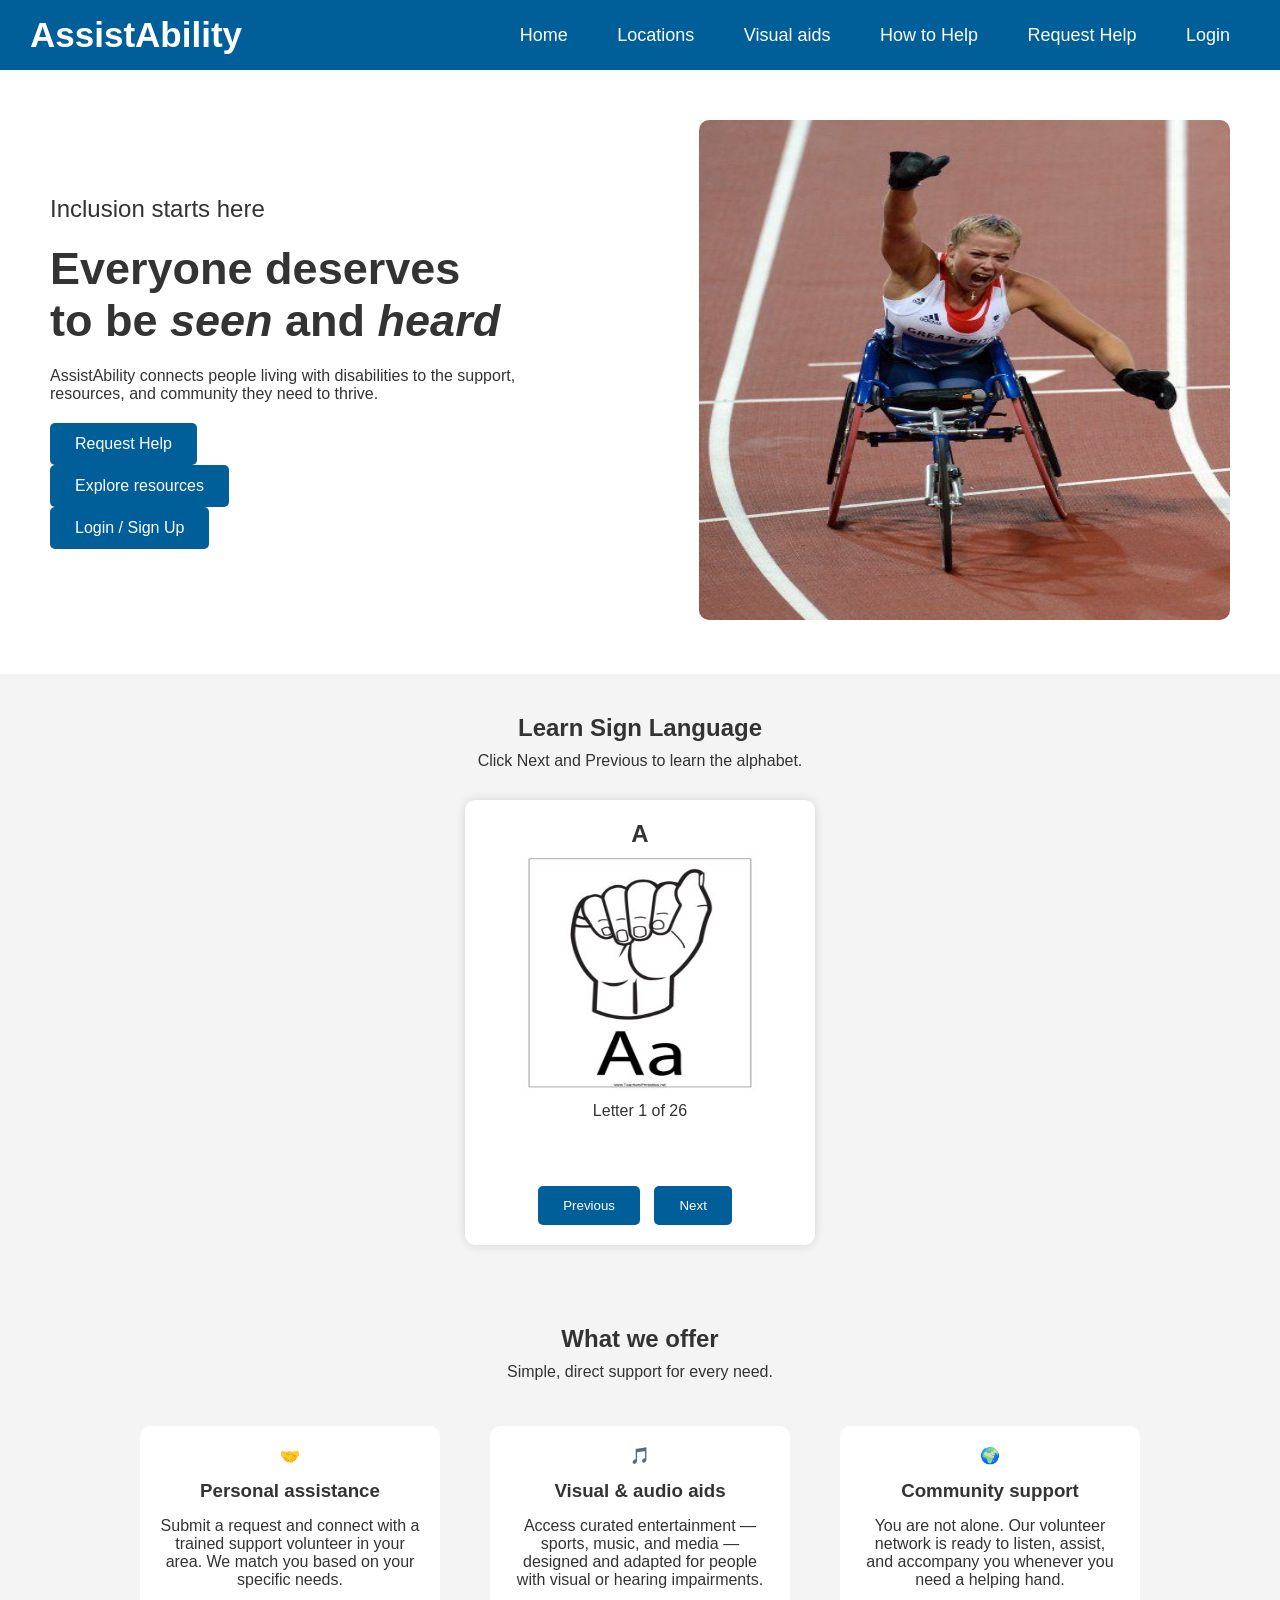
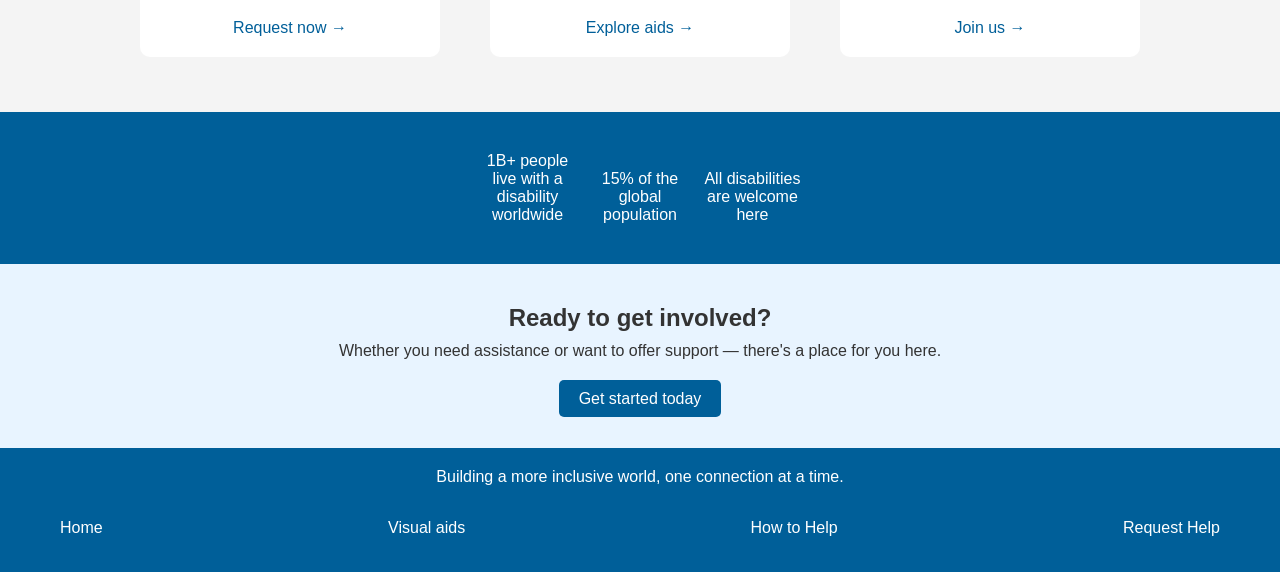
<file: index.html>
<!DOCTYPE html>
<html lang="en">
    <head>
        <meta charset="UTF-8">
    <meta name="viewport" content="width=device-width, initial-scale=1.0">
        <title>AssistAblity— Building an inclusive world</title>
        <link rel="stylesheet" href="css/style.css">
        <script src="javascript/myjavascript.js"></script>
    </head>
<body>
   <nav>

    <div class="logo">
        <a href="index.html"><span>AssistAbility</span></a>
    </div>

    <div class="menu">
        <a href="index.html">Home</a>
        <a href="pages/location.html">Locations</a>
        <a href="pages/visual-aids.html">Visual aids</a>
        <a href="pages/support-guide.html">How to Help</a>
        <a href="pages/request.html">Request Help</a>
        <a href="pages/login.html">Login</a>
    </div>

</nav>
    <header>
        <div>
            <div style="font-family:Impact, Haettenschweiler, 'Arial Narrow Bold', sans-serif;font-size:x-large;">Inclusion starts here</div>
            <h1>Everyone deserves<br>to be <em>seen</em> and <em>heard</em></h1>
            <p>
                AssistAbility connects people living with disabilities to the support, 
                resources, and community they need to thrive.
            </p>
            <div>
                <a class="button-link" href="pages/request.html">Request Help</a>
                <a class="button-link" href="pages/visual-aids.html">Explore resources</a>
                <a class="button-link" href="pages/login.html">Login / Sign Up</a>
            </div>
        </div>
        <div>
            <img src="assets/images/Photo Gallery_ The Power of Disability.jfif" alt="Person with disability participating in sport" height="500px" width="500px">
        </div>
    </header>
    <section>

    <h2>Learn Sign Language</h2>

    <p>Click Next and Previous to learn the alphabet.</p>

    <div class="alphabetLesson">

        <h1 id="letter">A</h1>

        <img id="signImage"
        src="assets/images/a.jpg"
        width="250"
        height="250">
        <p id="progress">Letter 1 of 26</p>
        <p id="message"></p>

        <br><br>

        <button onclick="previousLetter()">Previous</button>

        <button onclick="nextLetter()">Next</button>

    </div>

    </section>
    <section>
        <div>
            <h2>What we offer</h2>
            <p>Simple, direct support for every need.</p>

            <div class="cards">

                <article>
                    <div>🤝</div>
                    <h3>Personal assistance</h3>
                    <p>Submit a request and connect with a trained support volunteer in your area. We match you based on your specific needs.</p>
                    <a href="pages/request.html">Request now →</a>
                </article>

                <article>
                    <div>🎵</div>
                    <h3>Visual &amp; audio aids</h3>
                    <p>Access curated entertainment — sports, music, and media — designed and adapted for people with visual or hearing impairments.</p>
                    <a href="pages/visual-aids.html">Explore aids →</a>
                </article>

                <article>
                    <div>🌍</div>
                    <h3>Community support</h3>
                    <p>You are not alone. Our volunteer network is ready to listen, assist, and accompany you whenever you need a helping hand.</p>
                    <a href="pages/request.html">Join us →</a>
                </article>

            </div>
        </div>
    </section>

    <section class="stats">
        <div>
            <div>
                <span>1B+</span>
                <span>people live with a disability worldwide</span>
            </div>
            <div>
                <span>15%</span>
                <span>of the global population</span>
            </div>
            <div>
                <span>All</span>
                <span>disabilities are welcome here</span>
            </div>
        </div>
    </section>
    <section class="last">
        <div>
            <h2>Ready to get involved?</h2>
            <p>Whether you need assistance or want to offer support — there's a place for you here.</p>
            <a href="pages/request.html">Get started today</a>
        </div>
    </section>

    <footer>
        <div>
            <p>Building a more inclusive world, one connection at a time.</p><br/>
            <nav>
                    <a href="index.html">Home</a>
                    <a href="pages/visual-aids.html">Visual aids</a>
                    <a href="pages/support-guide.html">How to Help</a>
                    <a href="pages/request.html">Request Help</a>
                
            </nav>
        </div>
    </footer>
</body>
</html>
</file>
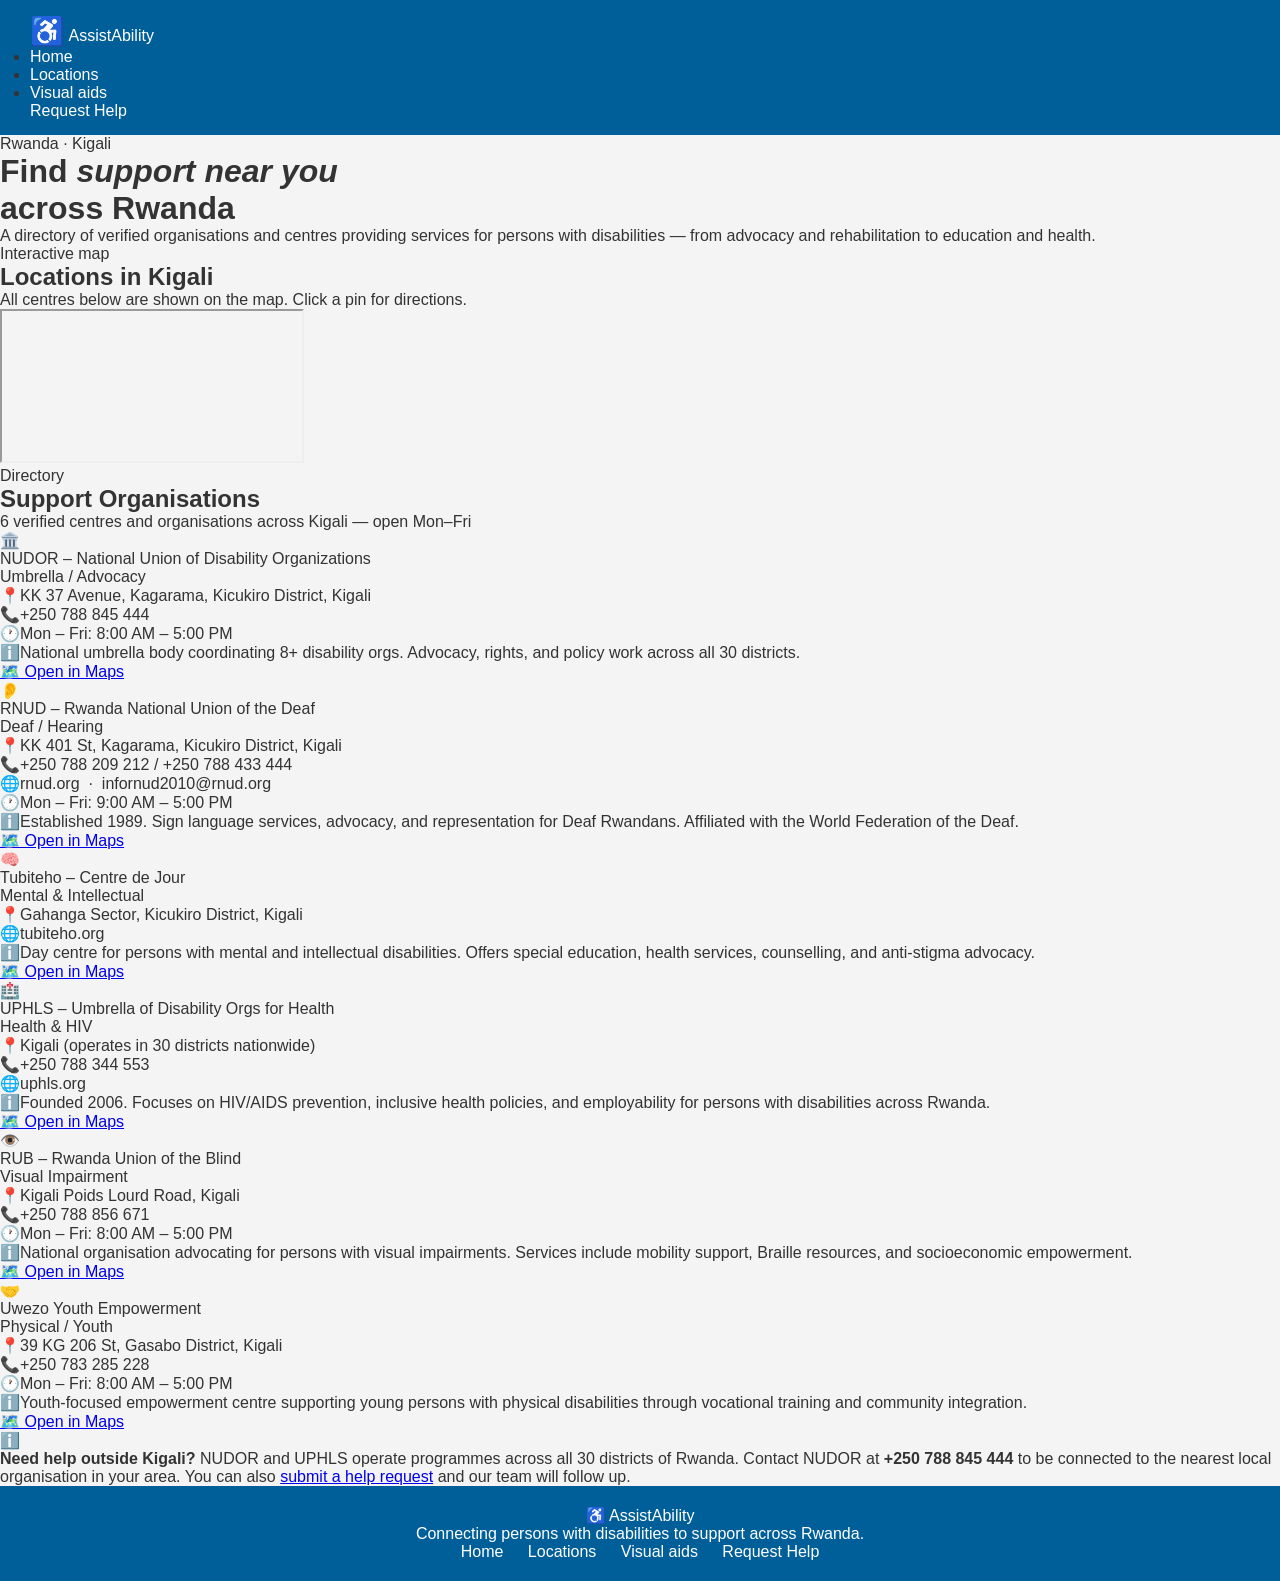
<file: location.html>
<!DOCTYPE html>
<html lang="en">
<head>
    <meta charset="UTF-8">
    <meta name="viewport" content="width=device-width, initial-scale=1.0">
    <title>Support Locations - AssistAbility</title>
    <link rel="preconnect" href="https://fonts.googleapis.com">
    <link rel="preconnect" href="https://fonts.gstatic.com" crossorigin>
    <link href="https://fonts.googleapis.com/css2?family=DM+Sans:ital,wght@0,400;0,500;0,600;1,400&family=DM+Serif+Display:ital@0;1&display=swap" rel="stylesheet">
    <link rel="stylesheet" href="/css/style.css">

</head>
<body class="locations-page">

    <!-- Navbar -->
    <nav class="navbar">
        <div class="nav-inner">
            <a href="index.html" class="nav-logo">
                <span class="logo-icon">♿</span>
                AssistAbility
            </a>
            <ul class="nav-links">
                <li><a href="index.html" class="nav-link">Home</a></li>
                <li><a href="location.html" class="nav-link active">Locations</a></li>
                <li><a href="visual aids.html" class="nav-link">Visual aids</a></li>
            </ul>
            <a href="request.html" class="nav-cta">Request Help</a>
        </div>
    </nav>

    <!-- Hero -->
    <div class="locations-hero">
        <div class="locations-hero-inner">
            <span class="hero-badge">Rwanda · Kigali</span>
            <h1 class="locations-hero-title">
                Find <em>support near you</em><br>across Rwanda
            </h1>
            <p class="locations-hero-sub">
                A directory of verified organisations and centres providing services for persons with disabilities — from advocacy and rehabilitation to education and health.
            </p>
        </div>
    </div>

    <!-- Main -->
    <main class="locations-main">

        <!-- Map -->
        <div class="loc-section-header">
            <p class="loc-section-eyebrow">Interactive map</p>
            <h2 class="loc-section-title">Locations in Kigali</h2>
            <p class="loc-section-sub">All centres below are shown on the map. Click a pin for directions.</p>
        </div>

        <div class="map-wrap">
            <!-- Centred on Kigali; includes markers for all 6 orgs via embed -->
            <iframe
                src="https://www.google.com/maps/embed?pb=!1m56!1m12!1m3!1d63762.35!2d30.0584!3d-1.9706!2m3!1f0!2f0!3f0!3m2!1i1024!2i768!4f13.1!4m41!3e0!4m5!1s0x19dca7b811057b6b%3A0xea3614dec02f97c7!2sNUDOR%2C%20KK%2037%20Ave%2C%20Kigali!3m2!1d-1.9843125!2d30.1054848!4m5!1s0x19dca9ade2ba3819%3A0x7135fc1992638ad!2sRwanda%20National%20Union%20of%20the%20Deaf%2C%20KK%20227%20St%2C%20Kigali!3m2!1d-1.985867!2d30.1322565!4m5!1s0x19dca9690a6ce96b%3A0x81f7a94d3568a4f7!2sTubiteho%20NGO%2C%20Kigali!3m2!1d-2.03273!2d30.0945!4m5!1s0x19dca9bcc2e3f5ad%3A0x960a2c3f2323c88!2sUPHLS%2C%20Kigali!3m2!1d-1.9500643!2d30.0831897!4m5!1s0x19dca5a5b3c66031%3A0x0da79e1a736ecc!2sRwanda%20Union%20of%20the%20Blind%2C%20Kigali!3m2!1d-1.9463909!2d30.0941743!4m5!1s0x19dca7a2f48692c3%3A0xa8bcf26699c74f0f!2sUwezo%20Youth%20Empowerment%2C%20KG%20206%20St%2C%20Kigali!3m2!1d-1.9523728!2d30.1256094!5e0!3m2!1sen!2srw!4v1690000000000"
                allowfullscreen=""
                loading="lazy"
                referrerpolicy="no-referrer-when-downgrade"
                title="Map of disability support centres in Kigali, Rwanda"
            ></iframe>
        </div>

        <!-- Cards -->
        <div class="loc-section-header">
            <p class="loc-section-eyebrow">Directory</p>
            <h2 class="loc-section-title">Support Organisations</h2>
            <p class="loc-section-sub">6 verified centres and organisations across Kigali — open Mon–Fri</p>
        </div>

        <div class="loc-grid">

            <!-- NUDOR -->
            <div class="loc-card">
                <div class="loc-card-top">
                    <div class="loc-icon-wrap blue">🏛️</div>
                    <div>
                        <p class="loc-name">NUDOR – National Union of Disability Organizations</p>
                        <span class="loc-type umbrella">Umbrella / Advocacy</span>
                    </div>
                </div>
                <div class="loc-divider"></div>
                <div class="loc-meta">
                    <div class="loc-meta-row"><span class="loc-meta-icon">📍</span><span>KK 37 Avenue, Kagarama, Kicukiro District, Kigali</span></div>
                    <div class="loc-meta-row"><span class="loc-meta-icon">📞</span><span>+250 788 845 444</span></div>
                    <div class="loc-meta-row"><span class="loc-meta-icon">🕐</span><span>Mon – Fri: 8:00 AM – 5:00 PM</span></div>
                    <div class="loc-meta-row"><span class="loc-meta-icon">ℹ️</span><span>National umbrella body coordinating 8+ disability orgs. Advocacy, rights, and policy work across all 30 districts.</span></div>
                </div>
                <div class="loc-card-footer">
                    <a class="loc-map-btn" href="https://maps.google.com/?q=NUDOR,KK+37+Ave,Kigali,Rwanda" target="_blank" rel="noopener">
                        🗺️ Open in Maps
                    </a>
                </div>
            </div>

            <!-- RNUD -->
            <div class="loc-card">
                <div class="loc-card-top">
                    <div class="loc-icon-wrap blue">👂</div>
                    <div>
                        <p class="loc-name">RNUD – Rwanda National Union of the Deaf</p>
                        <span class="loc-type deaf">Deaf / Hearing</span>
                    </div>
                </div>
                <div class="loc-divider"></div>
                <div class="loc-meta">
                    <div class="loc-meta-row"><span class="loc-meta-icon">📍</span><span>KK 401 St, Kagarama, Kicukiro District, Kigali</span></div>
                    <div class="loc-meta-row"><span class="loc-meta-icon">📞</span><span>+250 788 209 212 / +250 788 433 444</span></div>
                    <div class="loc-meta-row"><span class="loc-meta-icon">🌐</span><span>rnud.org &nbsp;·&nbsp; infornud2010@rnud.org</span></div>
                    <div class="loc-meta-row"><span class="loc-meta-icon">🕐</span><span>Mon – Fri: 9:00 AM – 5:00 PM</span></div>
                    <div class="loc-meta-row"><span class="loc-meta-icon">ℹ️</span><span>Established 1989. Sign language services, advocacy, and representation for Deaf Rwandans. Affiliated with the World Federation of the Deaf.</span></div>
                </div>
                <div class="loc-card-footer">
                    <a class="loc-map-btn" href="https://maps.google.com/?q=Rwanda+National+Union+of+the+Deaf,Kicukiro,Kigali" target="_blank" rel="noopener">
                        🗺️ Open in Maps
                    </a>
                </div>
            </div>

            <!-- Tubiteho -->
            <div class="loc-card">
                <div class="loc-card-top">
                    <div class="loc-icon-wrap green">🧠</div>
                    <div>
                        <p class="loc-name">Tubiteho – Centre de Jour</p>
                        <span class="loc-type mental">Mental &amp; Intellectual</span>
                    </div>
                </div>
                <div class="loc-divider"></div>
                <div class="loc-meta">
                    <div class="loc-meta-row"><span class="loc-meta-icon">📍</span><span>Gahanga Sector, Kicukiro District, Kigali</span></div>
                    <div class="loc-meta-row"><span class="loc-meta-icon">🌐</span><span>tubiteho.org</span></div>
                    <div class="loc-meta-row"><span class="loc-meta-icon">ℹ️</span><span>Day centre for persons with mental and intellectual disabilities. Offers special education, health services, counselling, and anti-stigma advocacy.</span></div>
                </div>
                <div class="loc-card-footer">
                    <a class="loc-map-btn" href="https://maps.google.com/?q=Tubiteho+NGO,Gahanga,Kicukiro,Kigali" target="_blank" rel="noopener">
                        🗺️ Open in Maps
                    </a>
                </div>
            </div>

            <!-- UPHLS -->
            <div class="loc-card">
                <div class="loc-card-top">
                    <div class="loc-icon-wrap red">🏥</div>
                    <div>
                        <p class="loc-name">UPHLS – Umbrella of Disability Orgs for Health</p>
                        <span class="loc-type health">Health &amp; HIV</span>
                    </div>
                </div>
                <div class="loc-divider"></div>
                <div class="loc-meta">
                    <div class="loc-meta-row"><span class="loc-meta-icon">📍</span><span>Kigali (operates in 30 districts nationwide)</span></div>
                    <div class="loc-meta-row"><span class="loc-meta-icon">📞</span><span>+250 788 344 553</span></div>
                    <div class="loc-meta-row"><span class="loc-meta-icon">🌐</span><span>uphls.org</span></div>
                    <div class="loc-meta-row"><span class="loc-meta-icon">ℹ️</span><span>Founded 2006. Focuses on HIV/AIDS prevention, inclusive health policies, and employability for persons with disabilities across Rwanda.</span></div>
                </div>
                <div class="loc-card-footer">
                    <a class="loc-map-btn" href="https://maps.google.com/?q=UPHLS,Kigali,Rwanda" target="_blank" rel="noopener">
                        🗺️ Open in Maps
                    </a>
                </div>
            </div>

            <!-- Rwanda Union of the Blind -->
            <div class="loc-card">
                <div class="loc-card-top">
                    <div class="loc-icon-wrap amber">👁️</div>
                    <div>
                        <p class="loc-name">RUB – Rwanda Union of the Blind</p>
                        <span class="loc-type blind">Visual Impairment</span>
                    </div>
                </div>
                <div class="loc-divider"></div>
                <div class="loc-meta">
                    <div class="loc-meta-row"><span class="loc-meta-icon">📍</span><span>Kigali Poids Lourd Road, Kigali</span></div>
                    <div class="loc-meta-row"><span class="loc-meta-icon">📞</span><span>+250 788 856 671</span></div>
                    <div class="loc-meta-row"><span class="loc-meta-icon">🕐</span><span>Mon – Fri: 8:00 AM – 5:00 PM</span></div>
                    <div class="loc-meta-row"><span class="loc-meta-icon">ℹ️</span><span>National organisation advocating for persons with visual impairments. Services include mobility support, Braille resources, and socioeconomic empowerment.</span></div>
                </div>
                <div class="loc-card-footer">
                    <a class="loc-map-btn" href="https://maps.google.com/?q=Rwanda+Union+of+the+Blind,Kigali" target="_blank" rel="noopener">
                        🗺️ Open in Maps
                    </a>
                </div>
            </div>

            <!-- Uwezo -->
            <div class="loc-card">
                <div class="loc-card-top">
                    <div class="loc-icon-wrap green">🤝</div>
                    <div>
                        <p class="loc-name">Uwezo Youth Empowerment</p>
                        <span class="loc-type physical">Physical / Youth</span>
                    </div>
                </div>
                <div class="loc-divider"></div>
                <div class="loc-meta">
                    <div class="loc-meta-row"><span class="loc-meta-icon">📍</span><span>39 KG 206 St, Gasabo District, Kigali</span></div>
                    <div class="loc-meta-row"><span class="loc-meta-icon">📞</span><span>+250 783 285 228</span></div>
                    <div class="loc-meta-row"><span class="loc-meta-icon">🕐</span><span>Mon – Fri: 8:00 AM – 5:00 PM</span></div>
                    <div class="loc-meta-row"><span class="loc-meta-icon">ℹ️</span><span>Youth-focused empowerment centre supporting young persons with physical disabilities through vocational training and community integration.</span></div>
                </div>
                <div class="loc-card-footer">
                    <a class="loc-map-btn" href="https://maps.google.com/?q=Uwezo+Youth+Empowerment,KG+206+St,Kigali" target="_blank" rel="noopener">
                        🗺️ Open in Maps
                    </a>
                </div>
            </div>

        </div>

        <!-- Info note -->
        <div class="loc-info-banner">
            <span class="loc-info-icon">ℹ️</span>
            <p class="loc-info-text">
                <strong>Need help outside Kigali?</strong> NUDOR and UPHLS operate programmes across all 30 districts of Rwanda. Contact NUDOR at <strong>+250 788 845 444</strong> to be connected to the nearest local organisation in your area. You can also <a href="request.html">submit a help request</a> and our team will follow up.
            </p>
        </div>

    </main>

    <!-- Footer -->
    <footer class="footer">
        <div class="footer-inner">
            <span class="footer-logo">♿ AssistAbility</span>
            <p class="footer-text">Connecting persons with disabilities to support across Rwanda.</p>
            <div class="footer-links">
                <a href="index.html">Home</a>
                <a href="location.html">Locations</a>
                <a href="visual aids.html">Visual aids</a>
                <a href="request.html">Request Help</a>
            </div>
        </div>
    </footer>

</body>
</html>
</file>
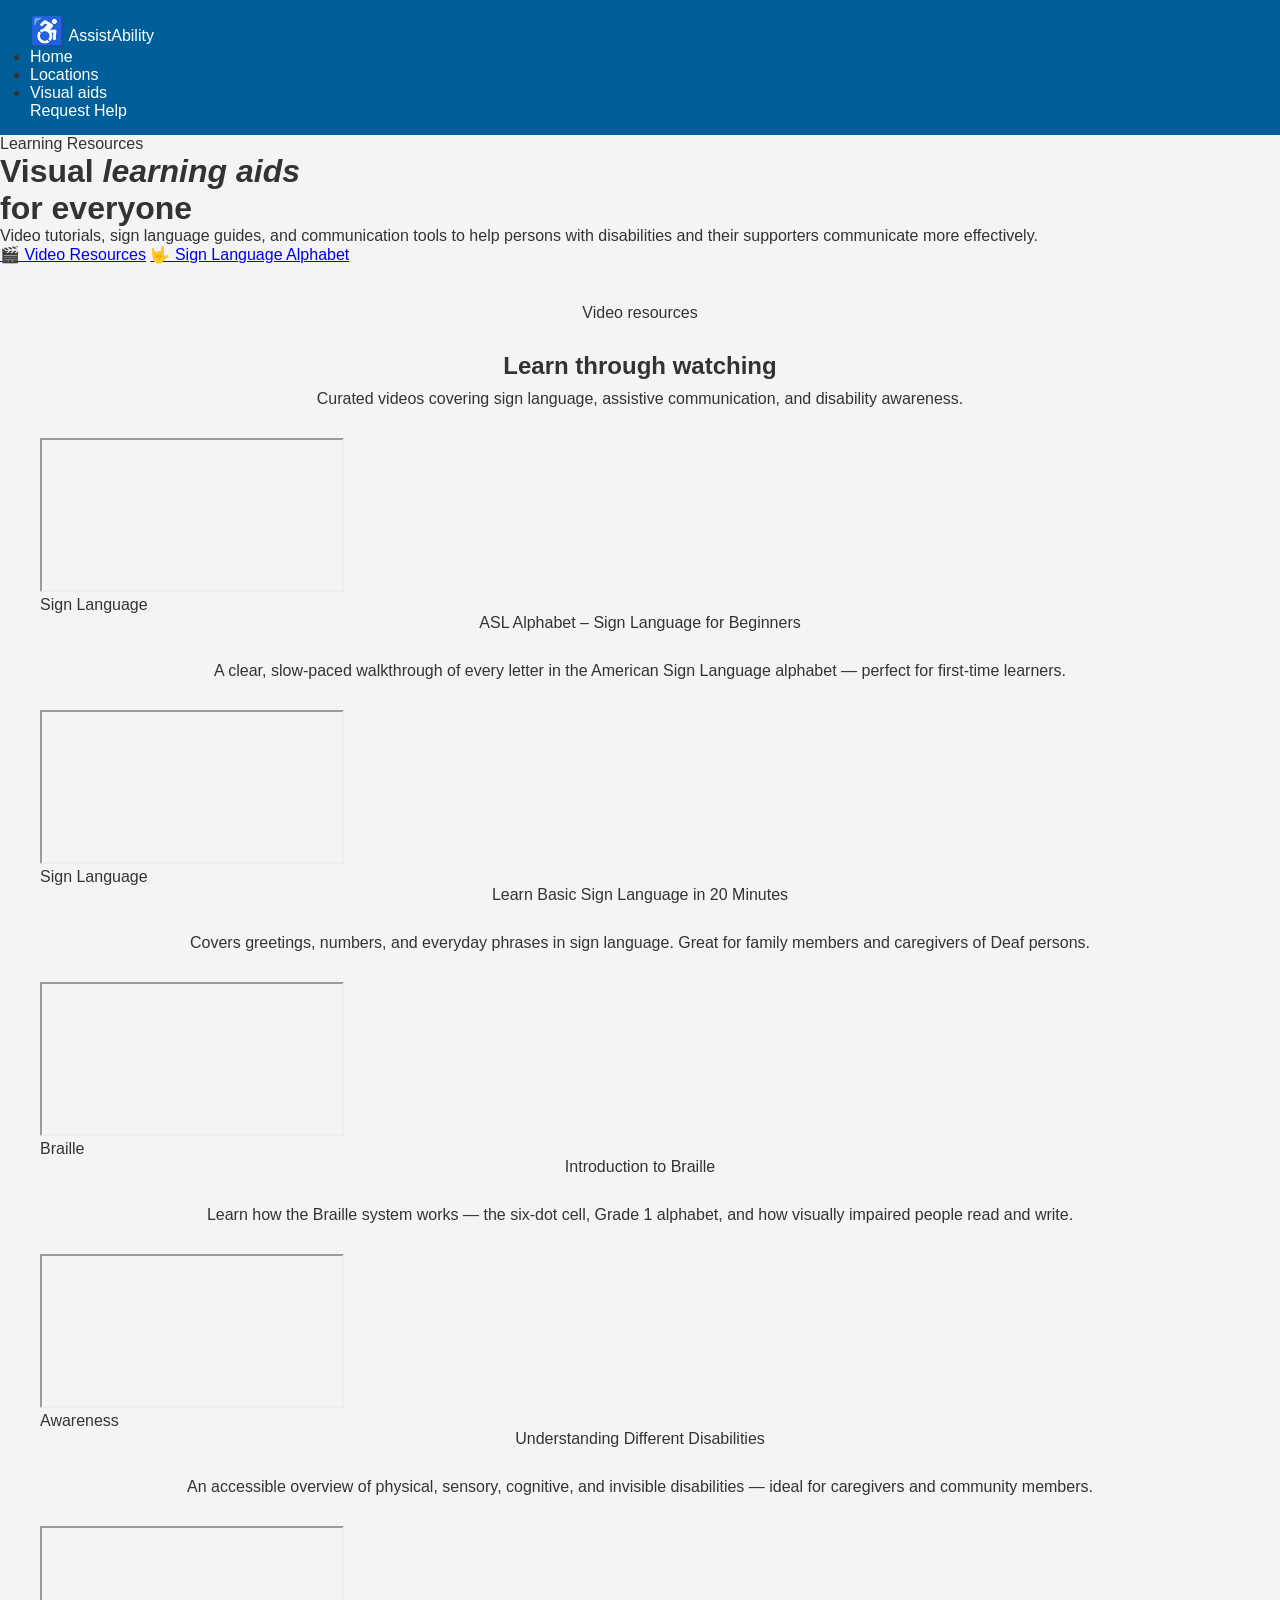
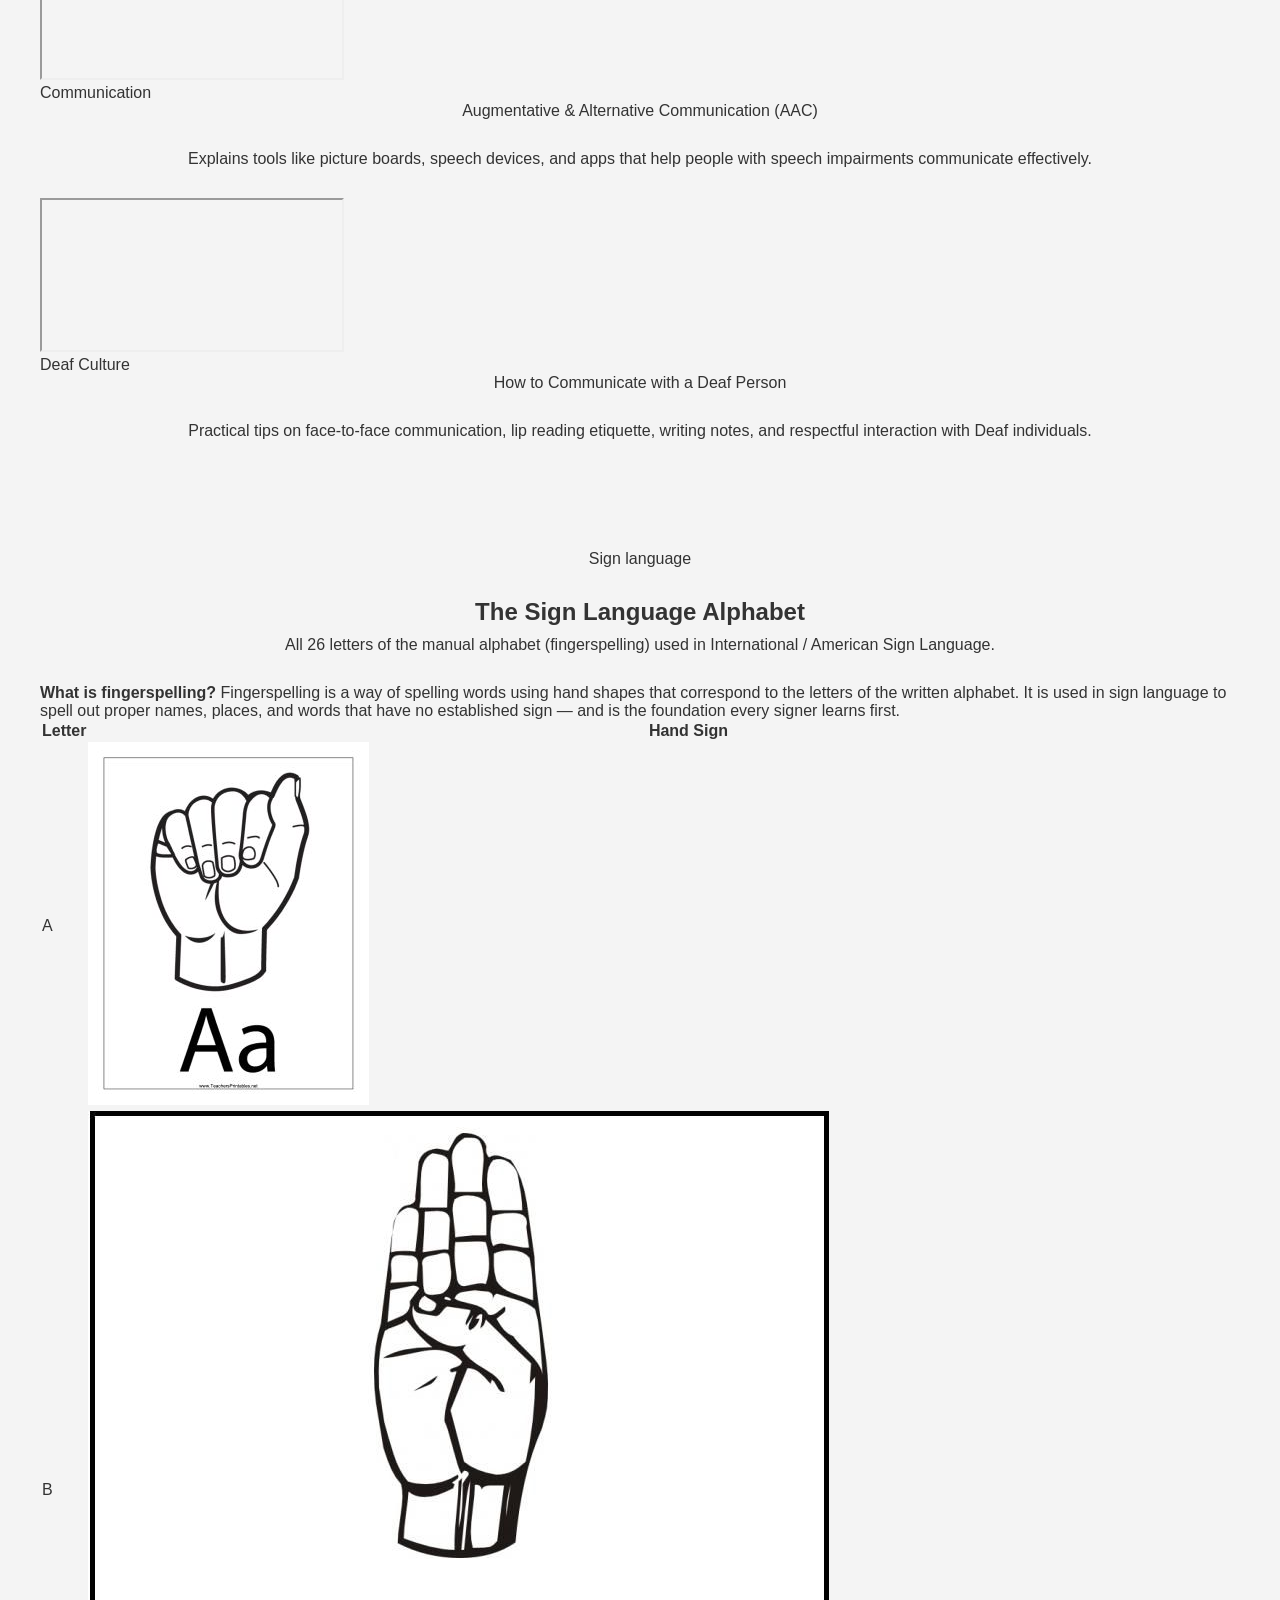
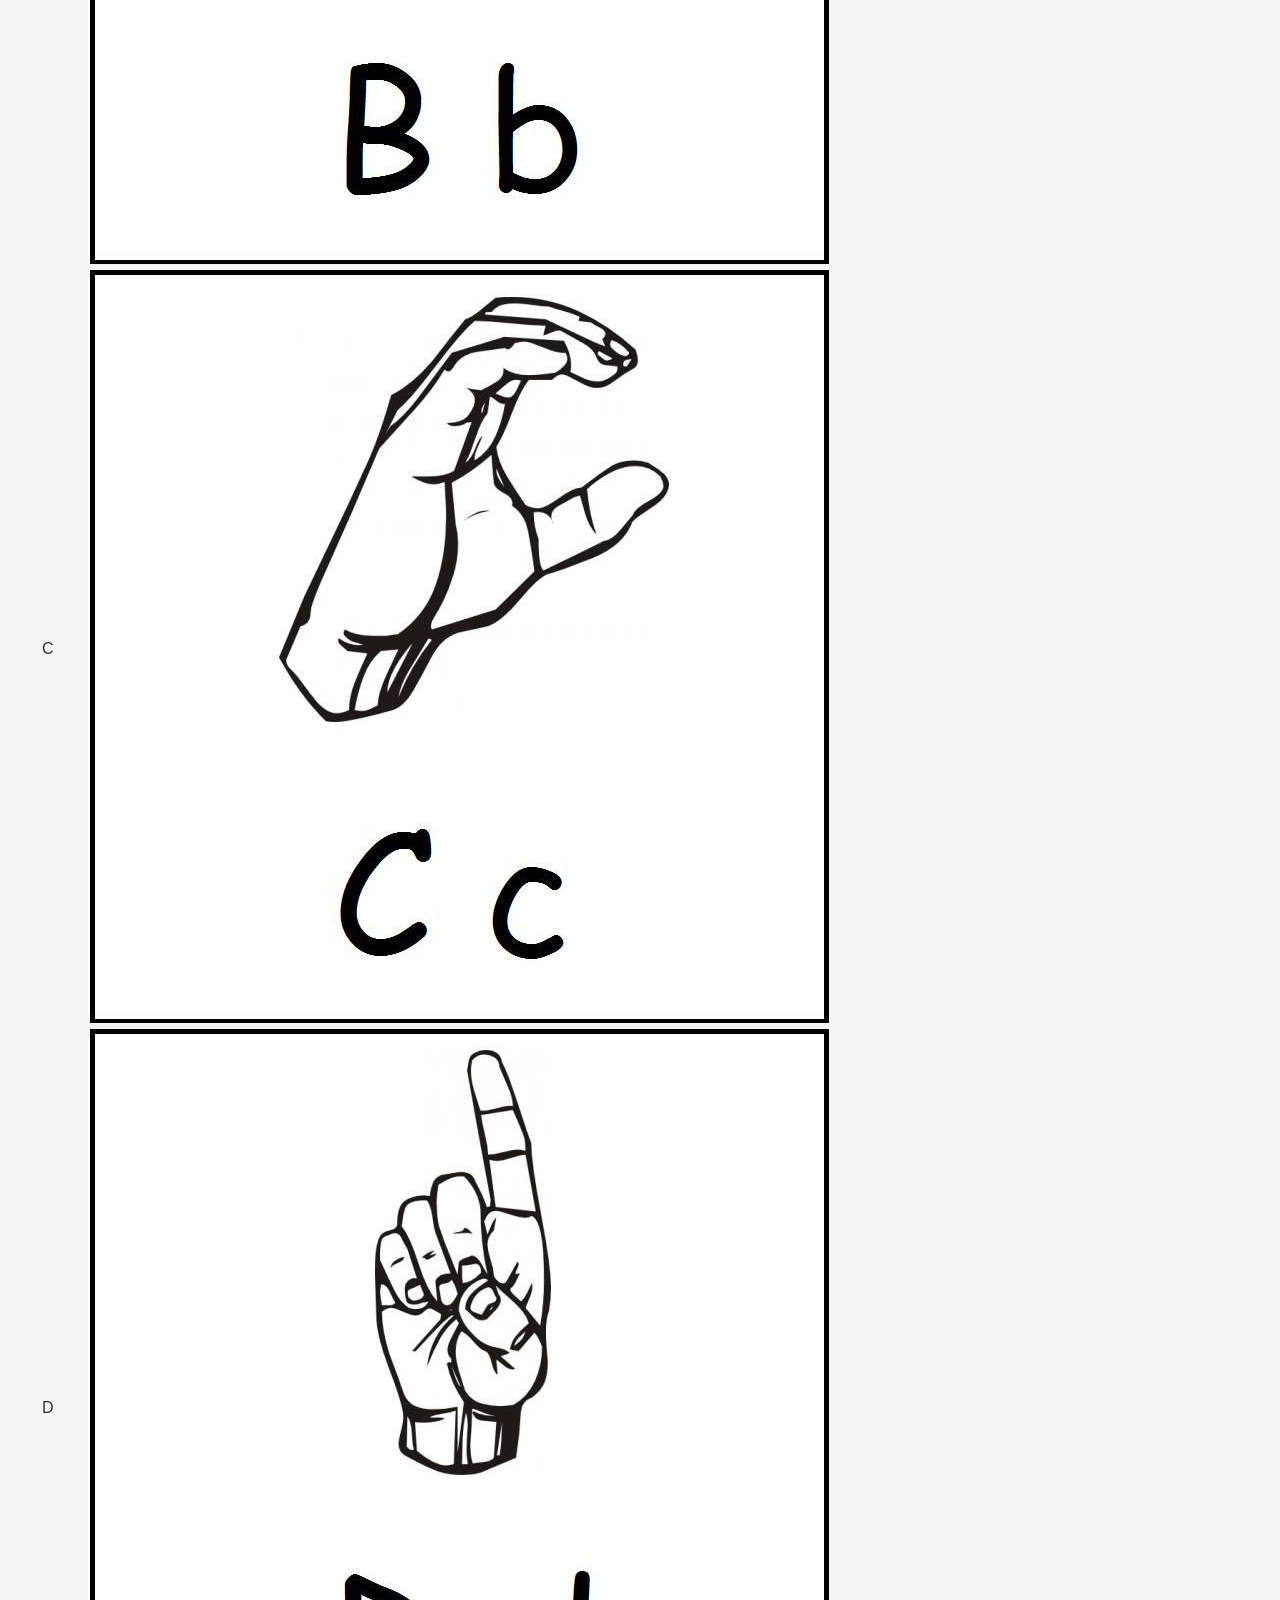
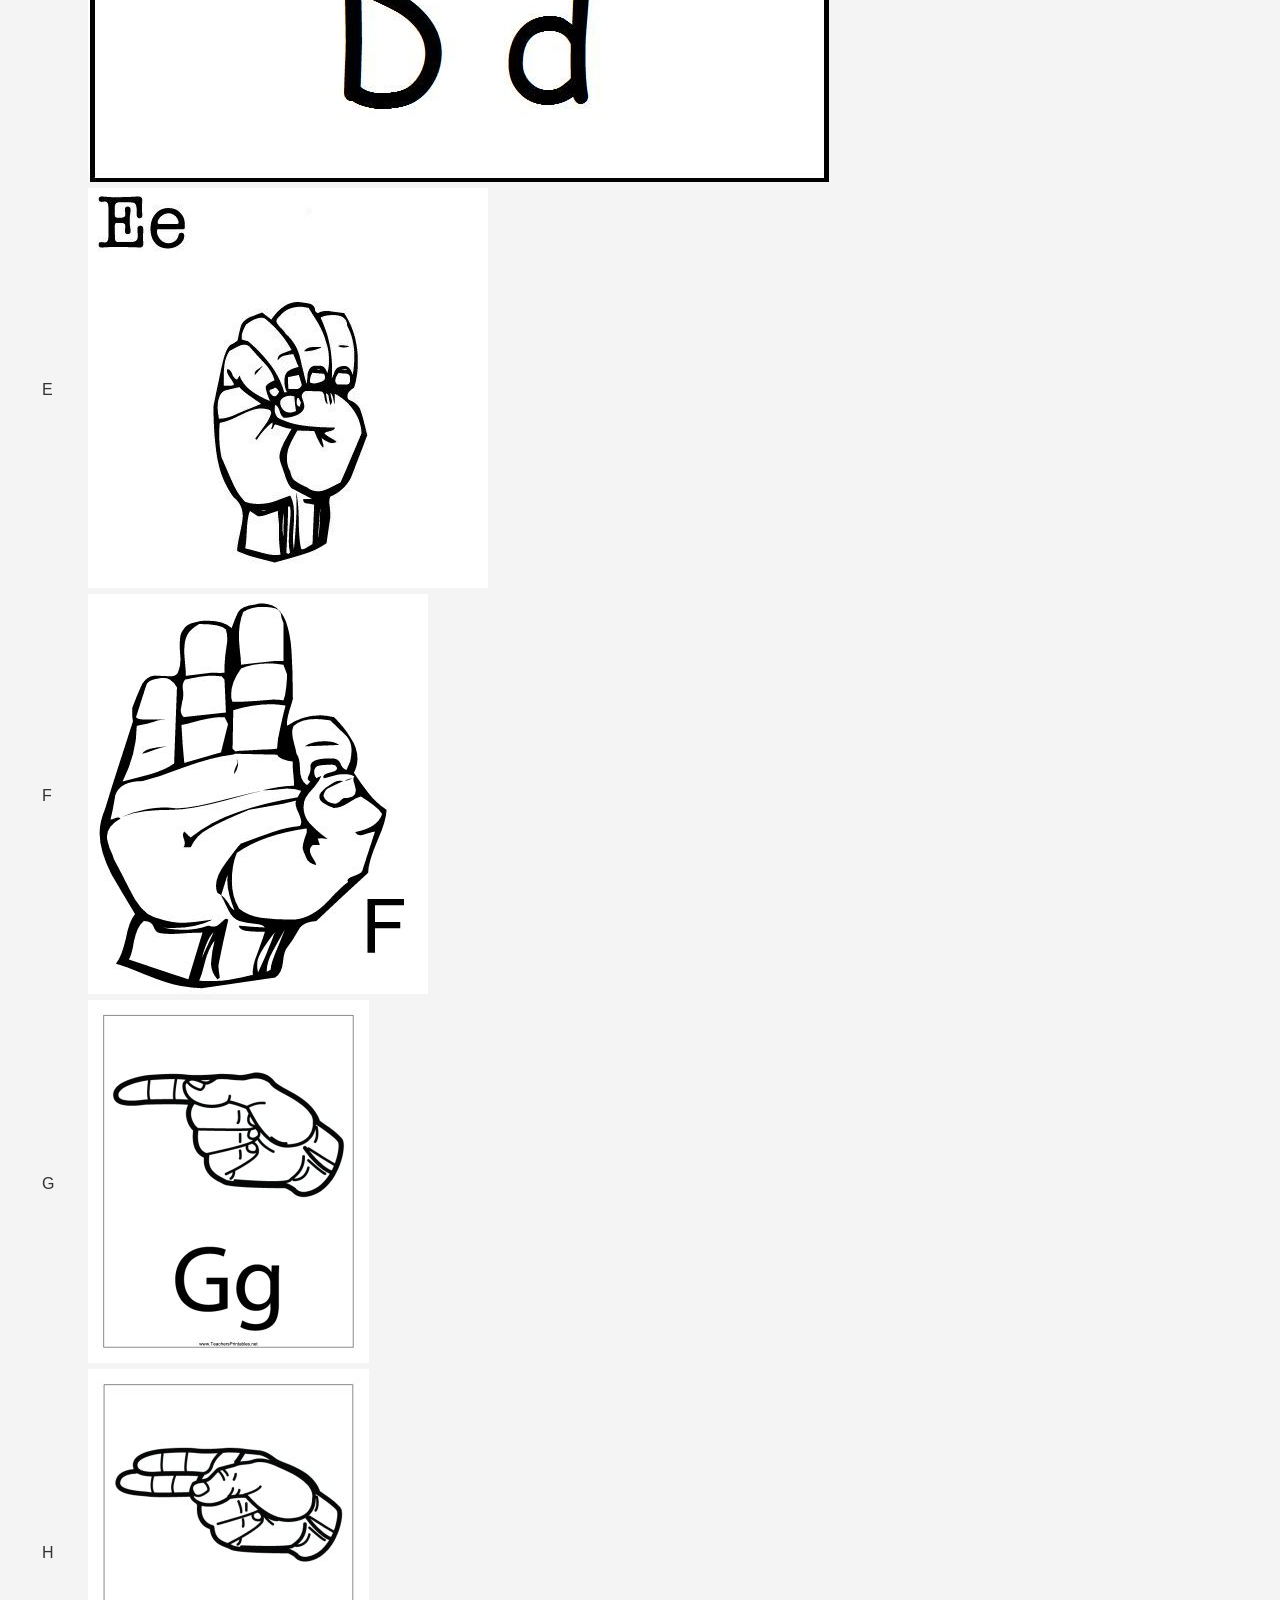
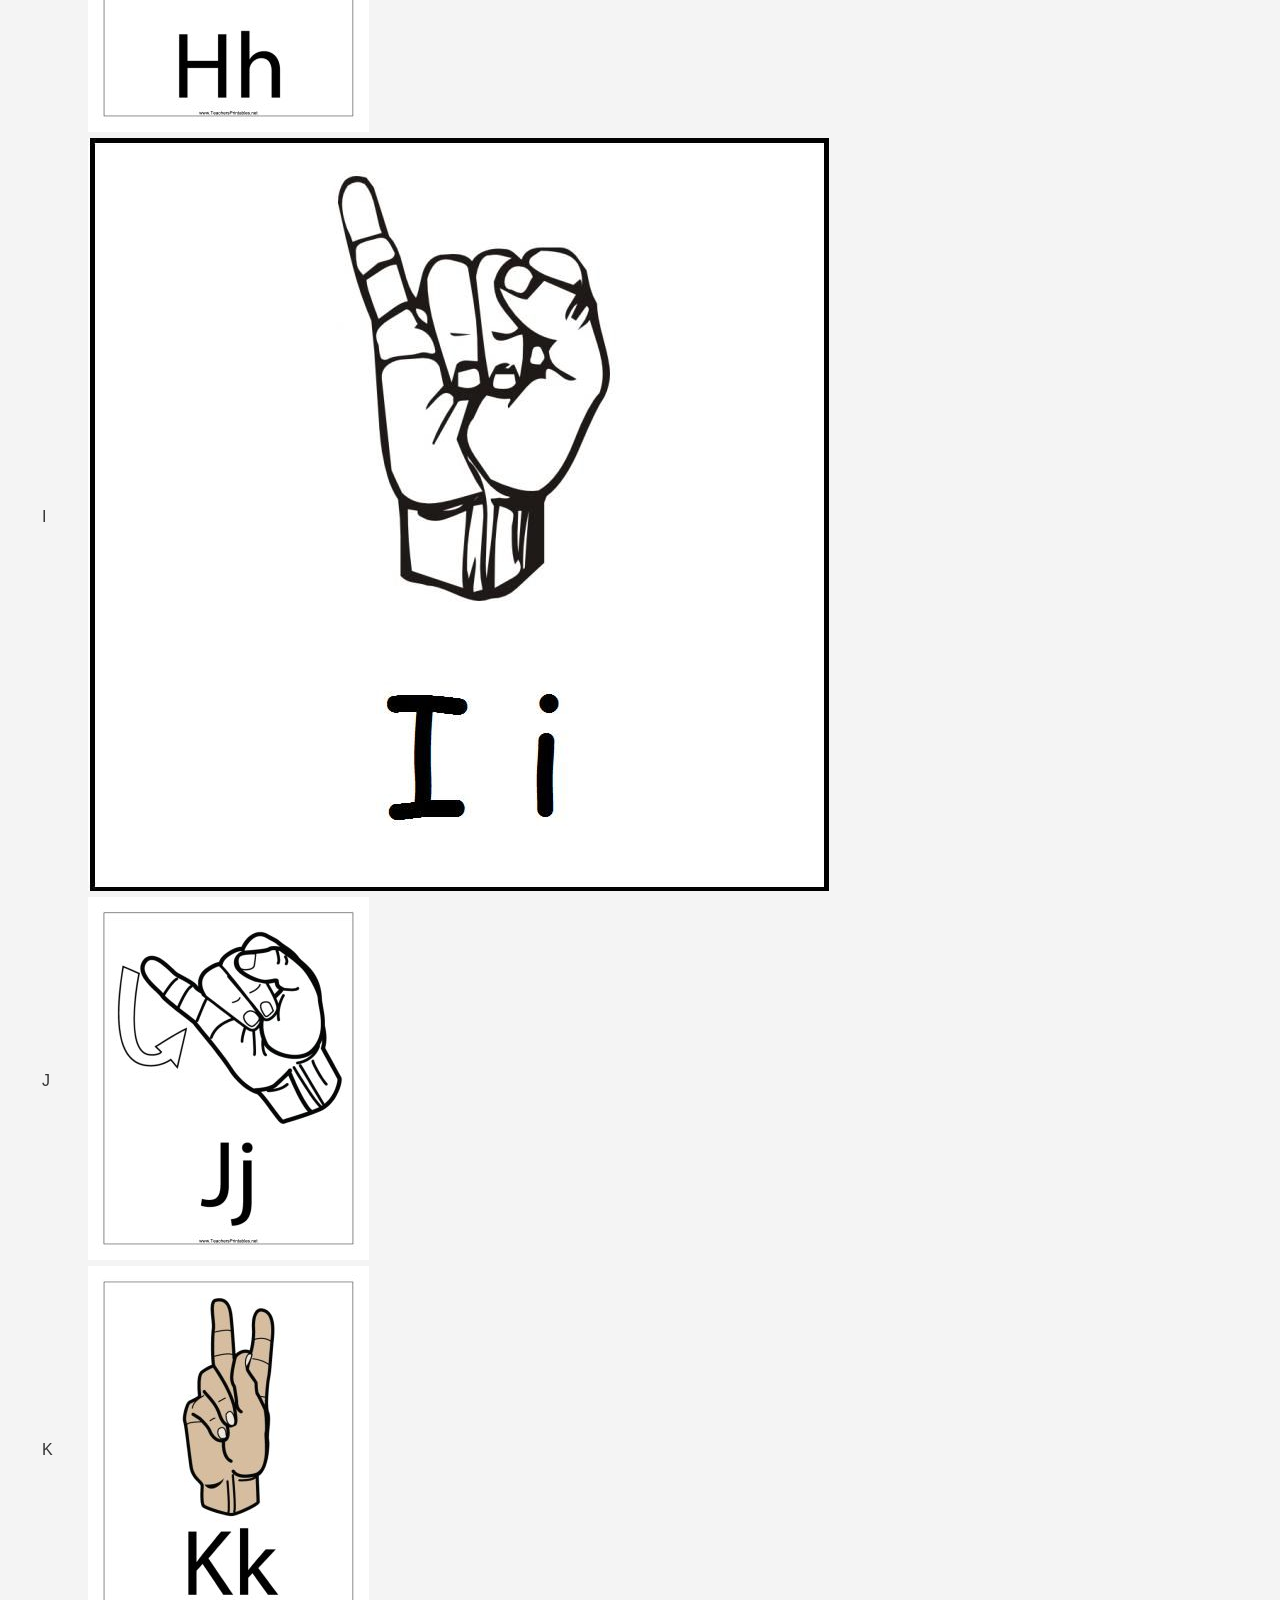
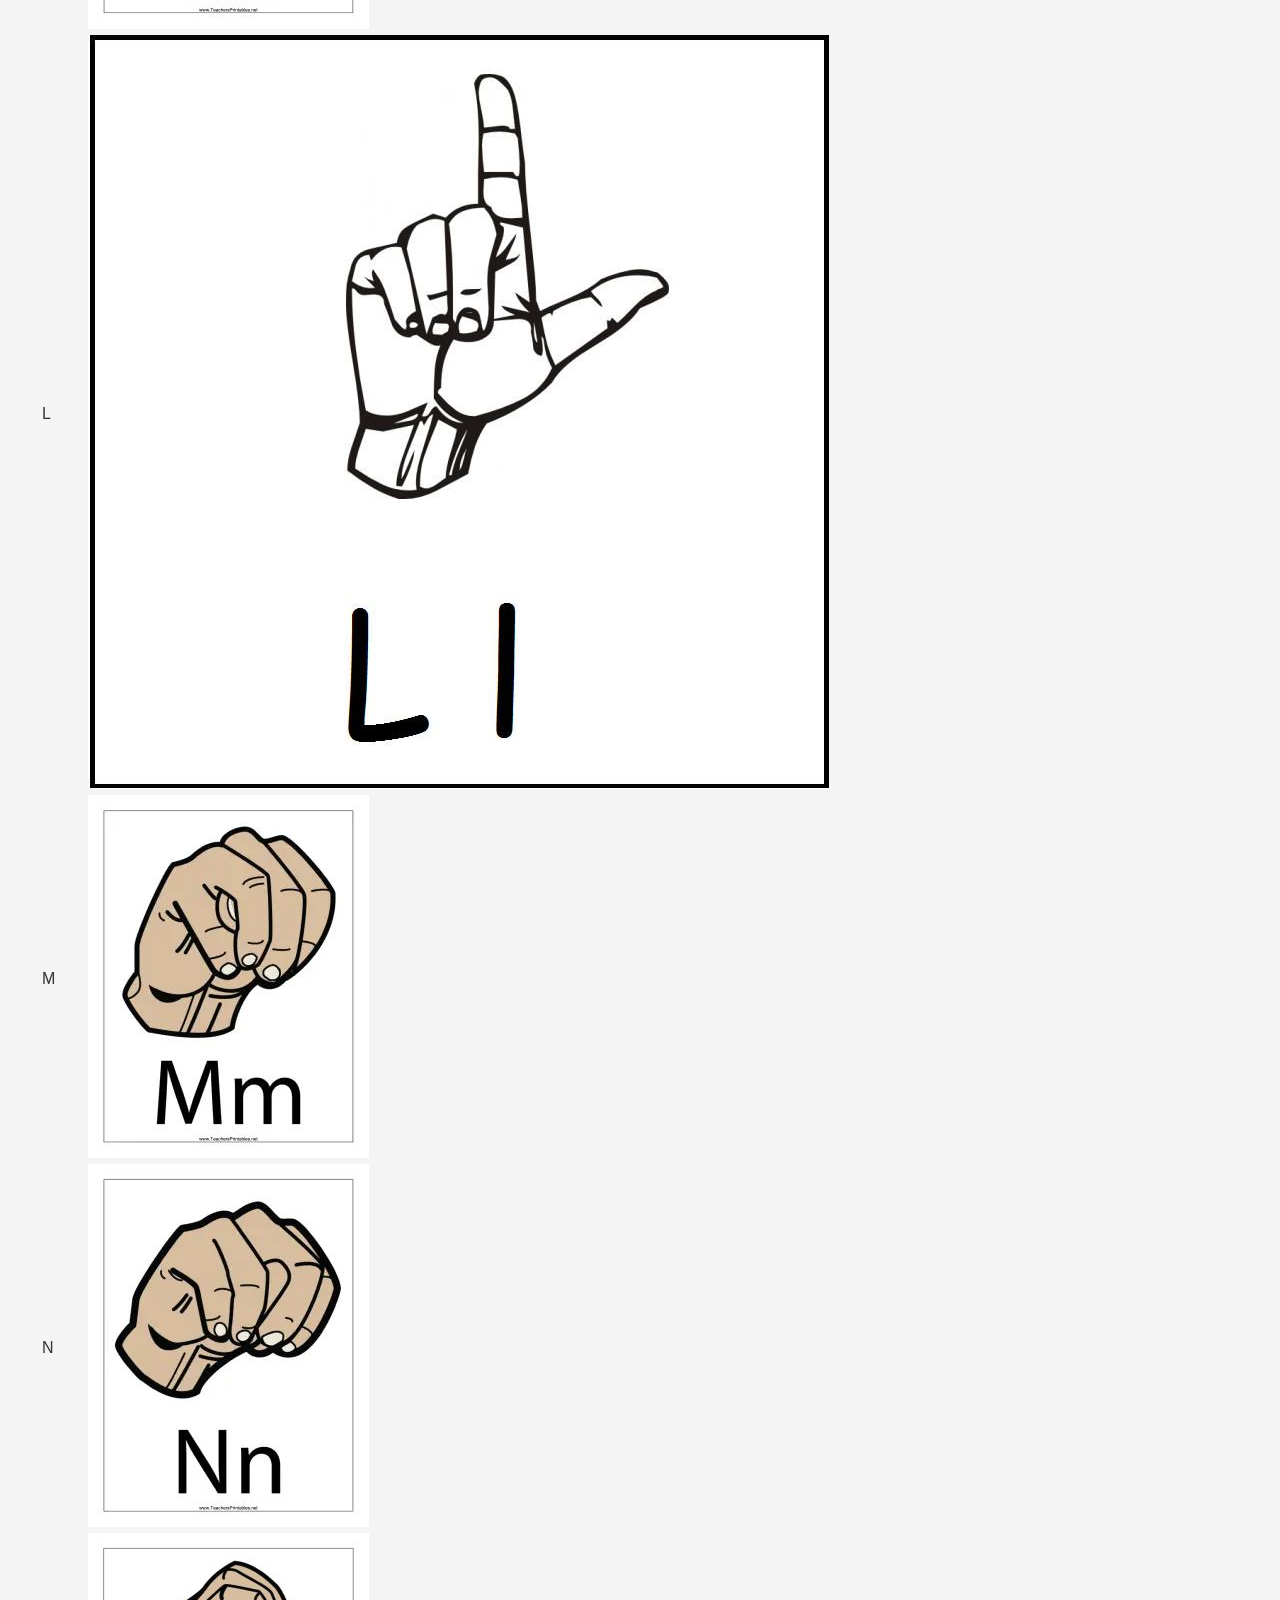
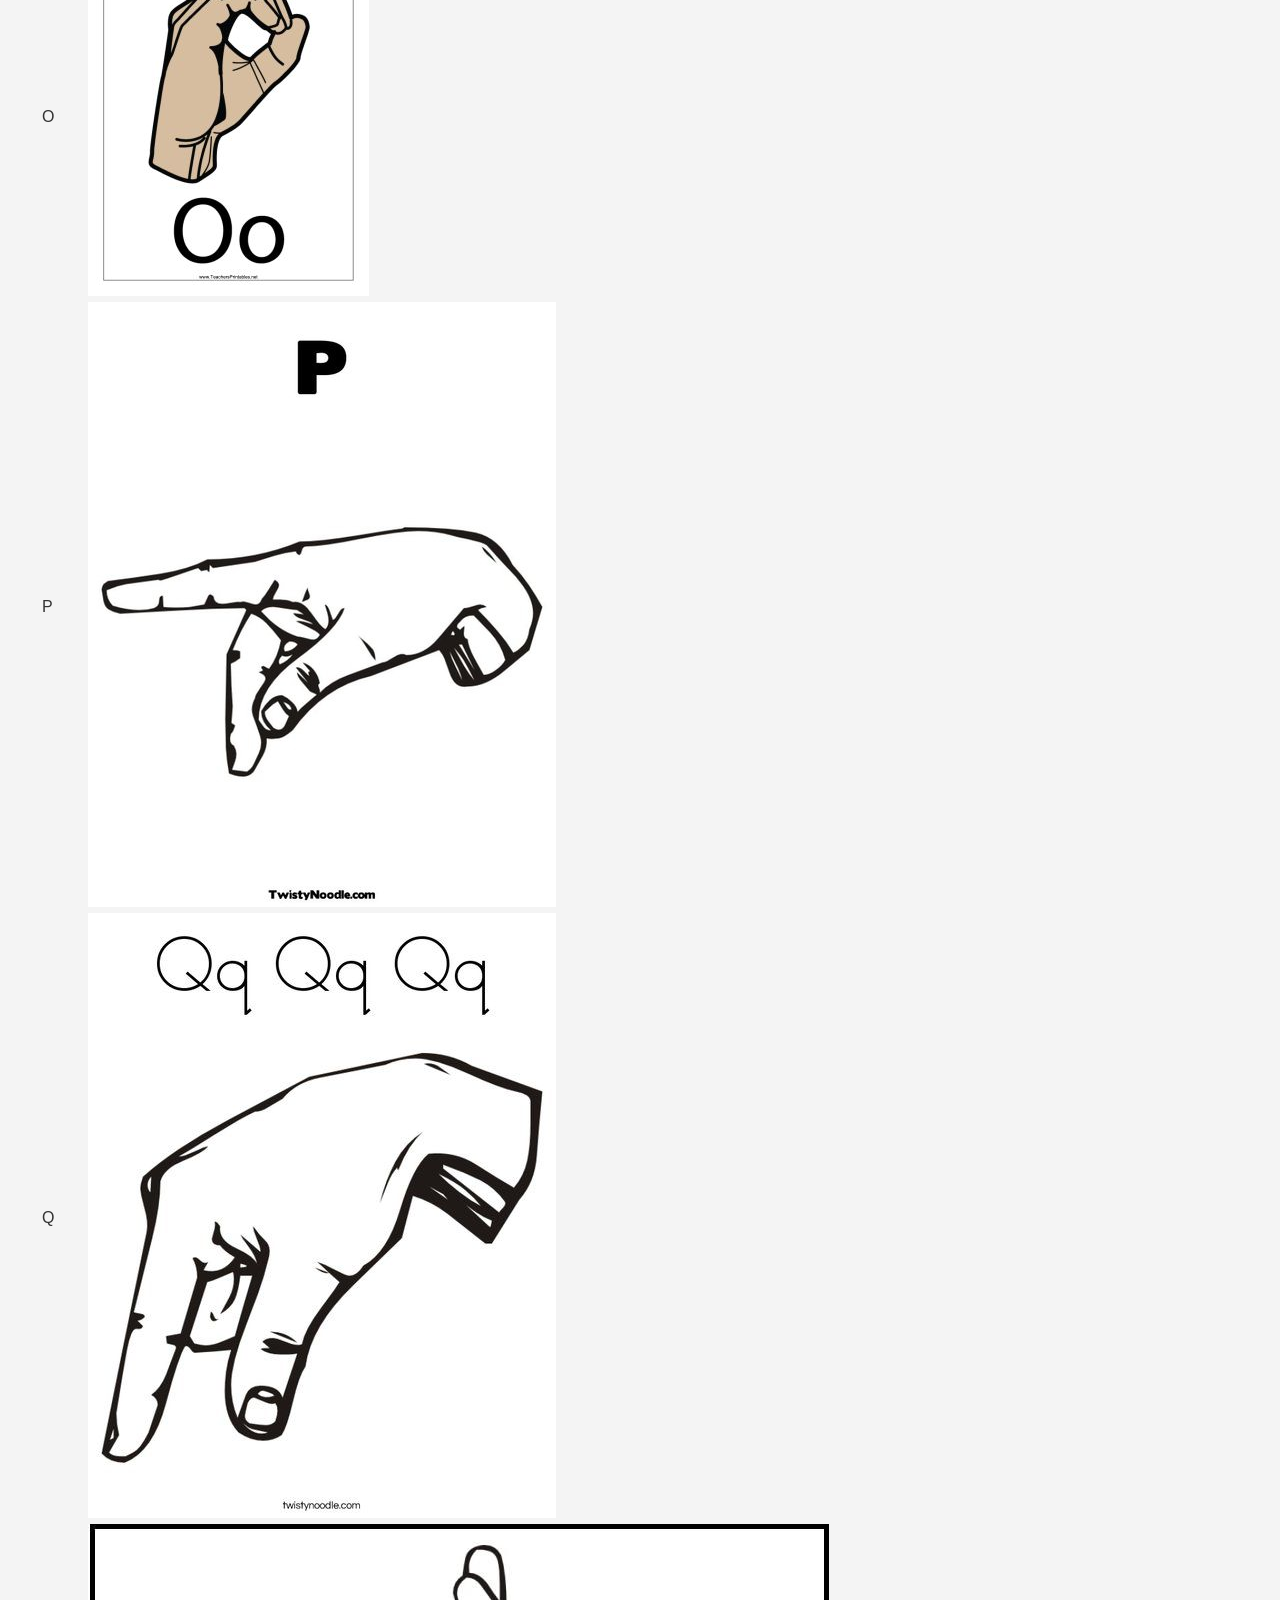
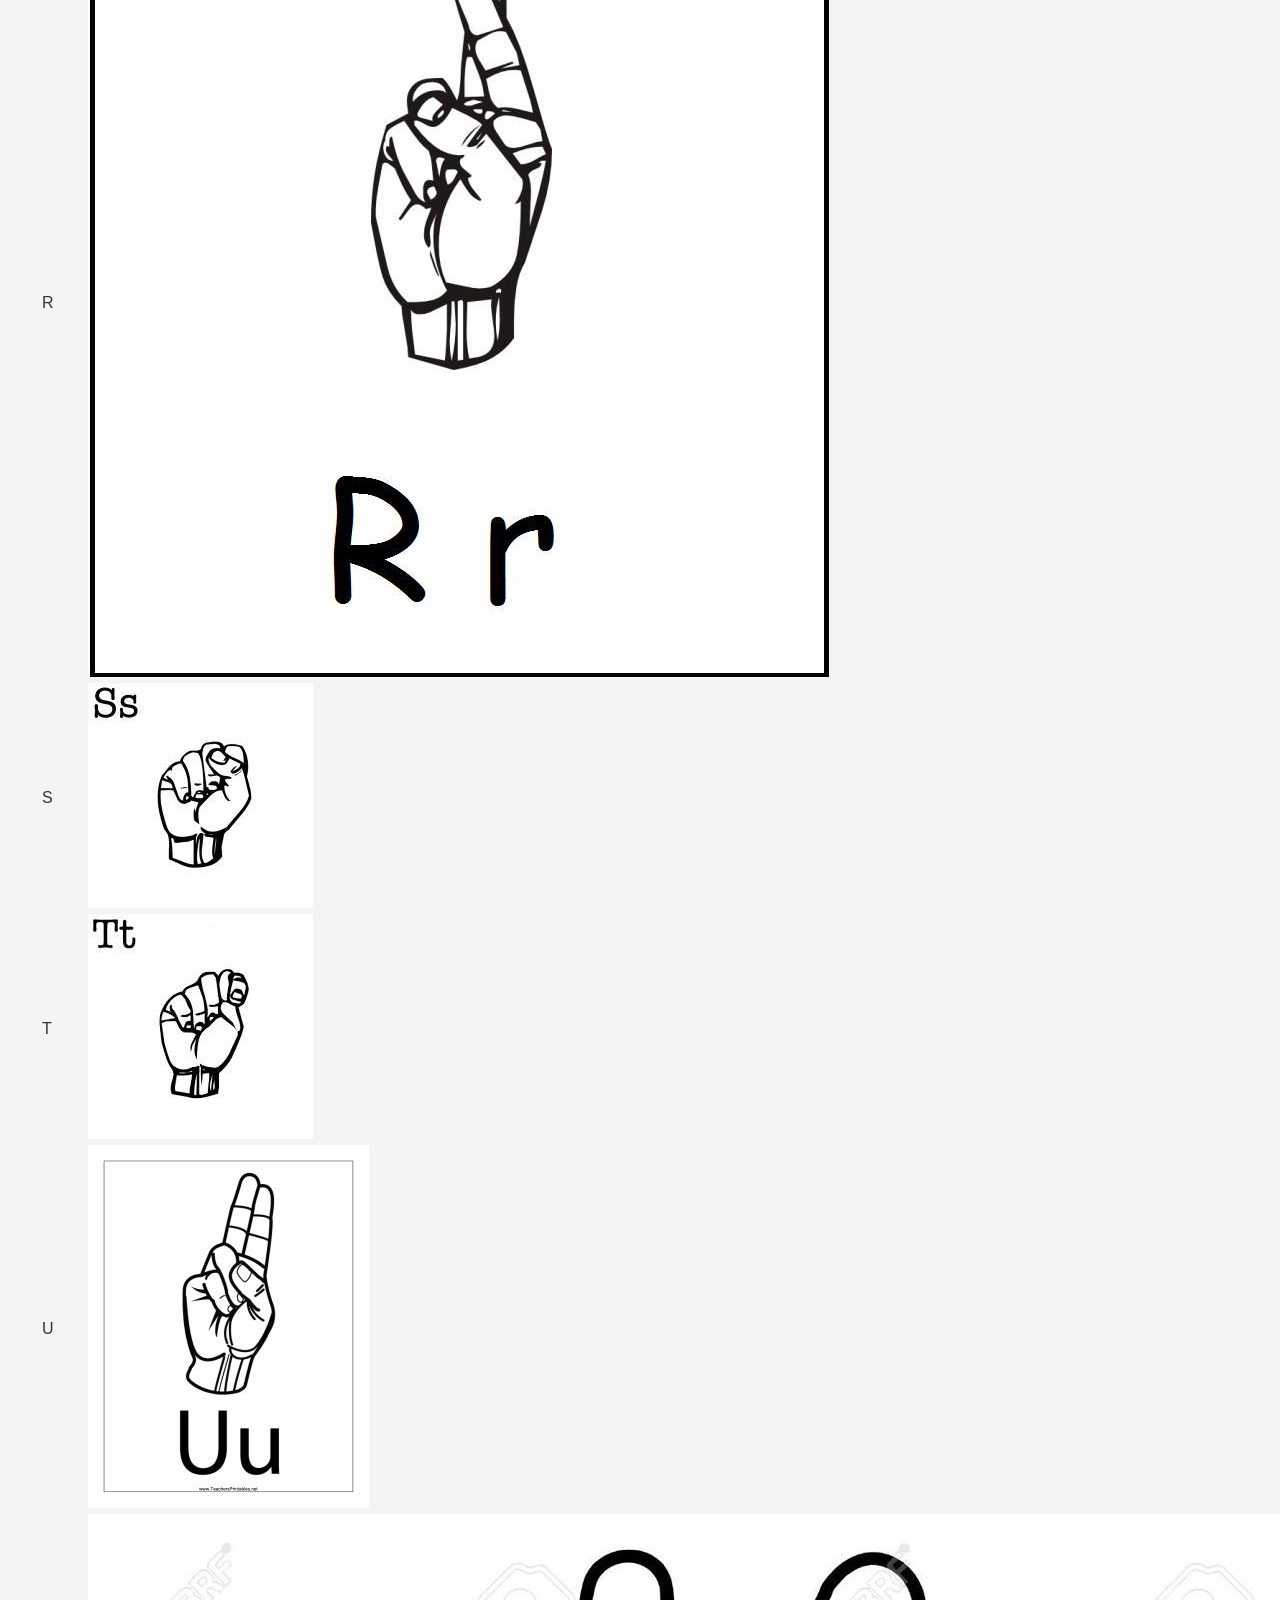
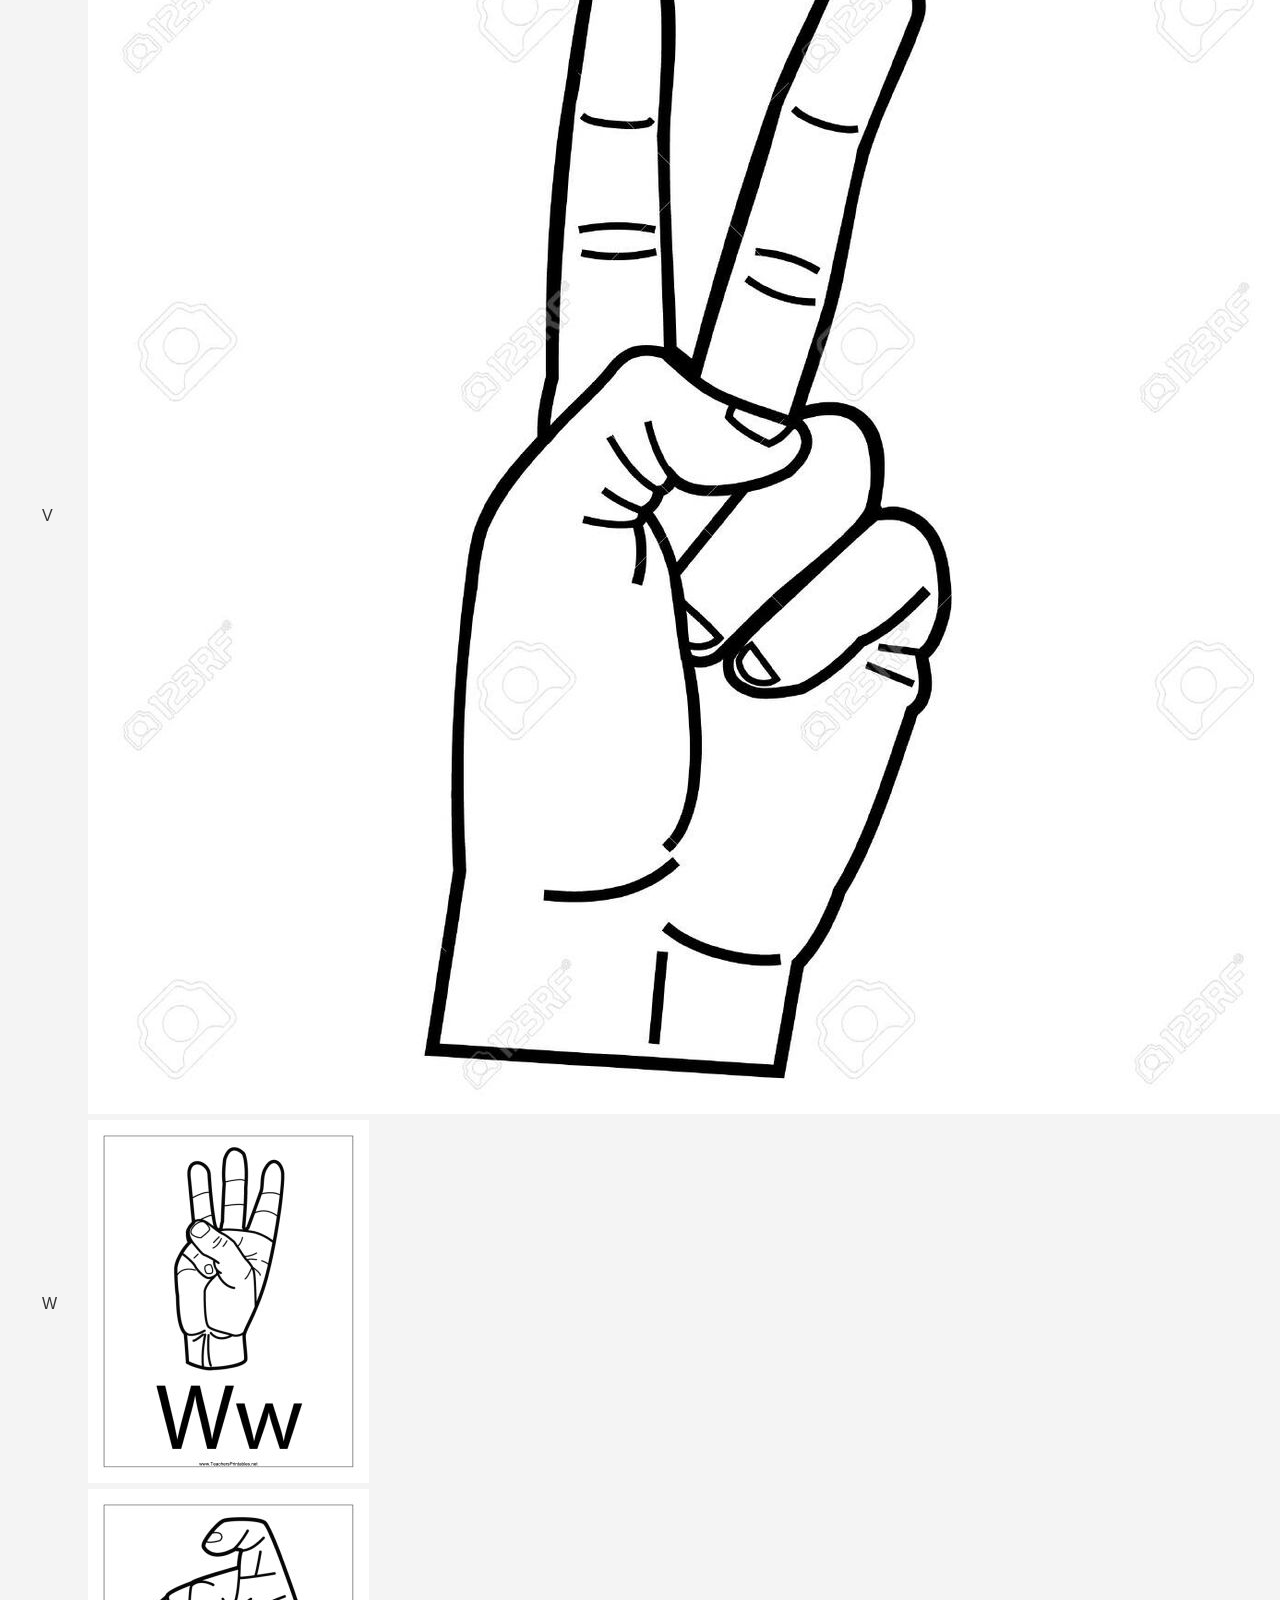
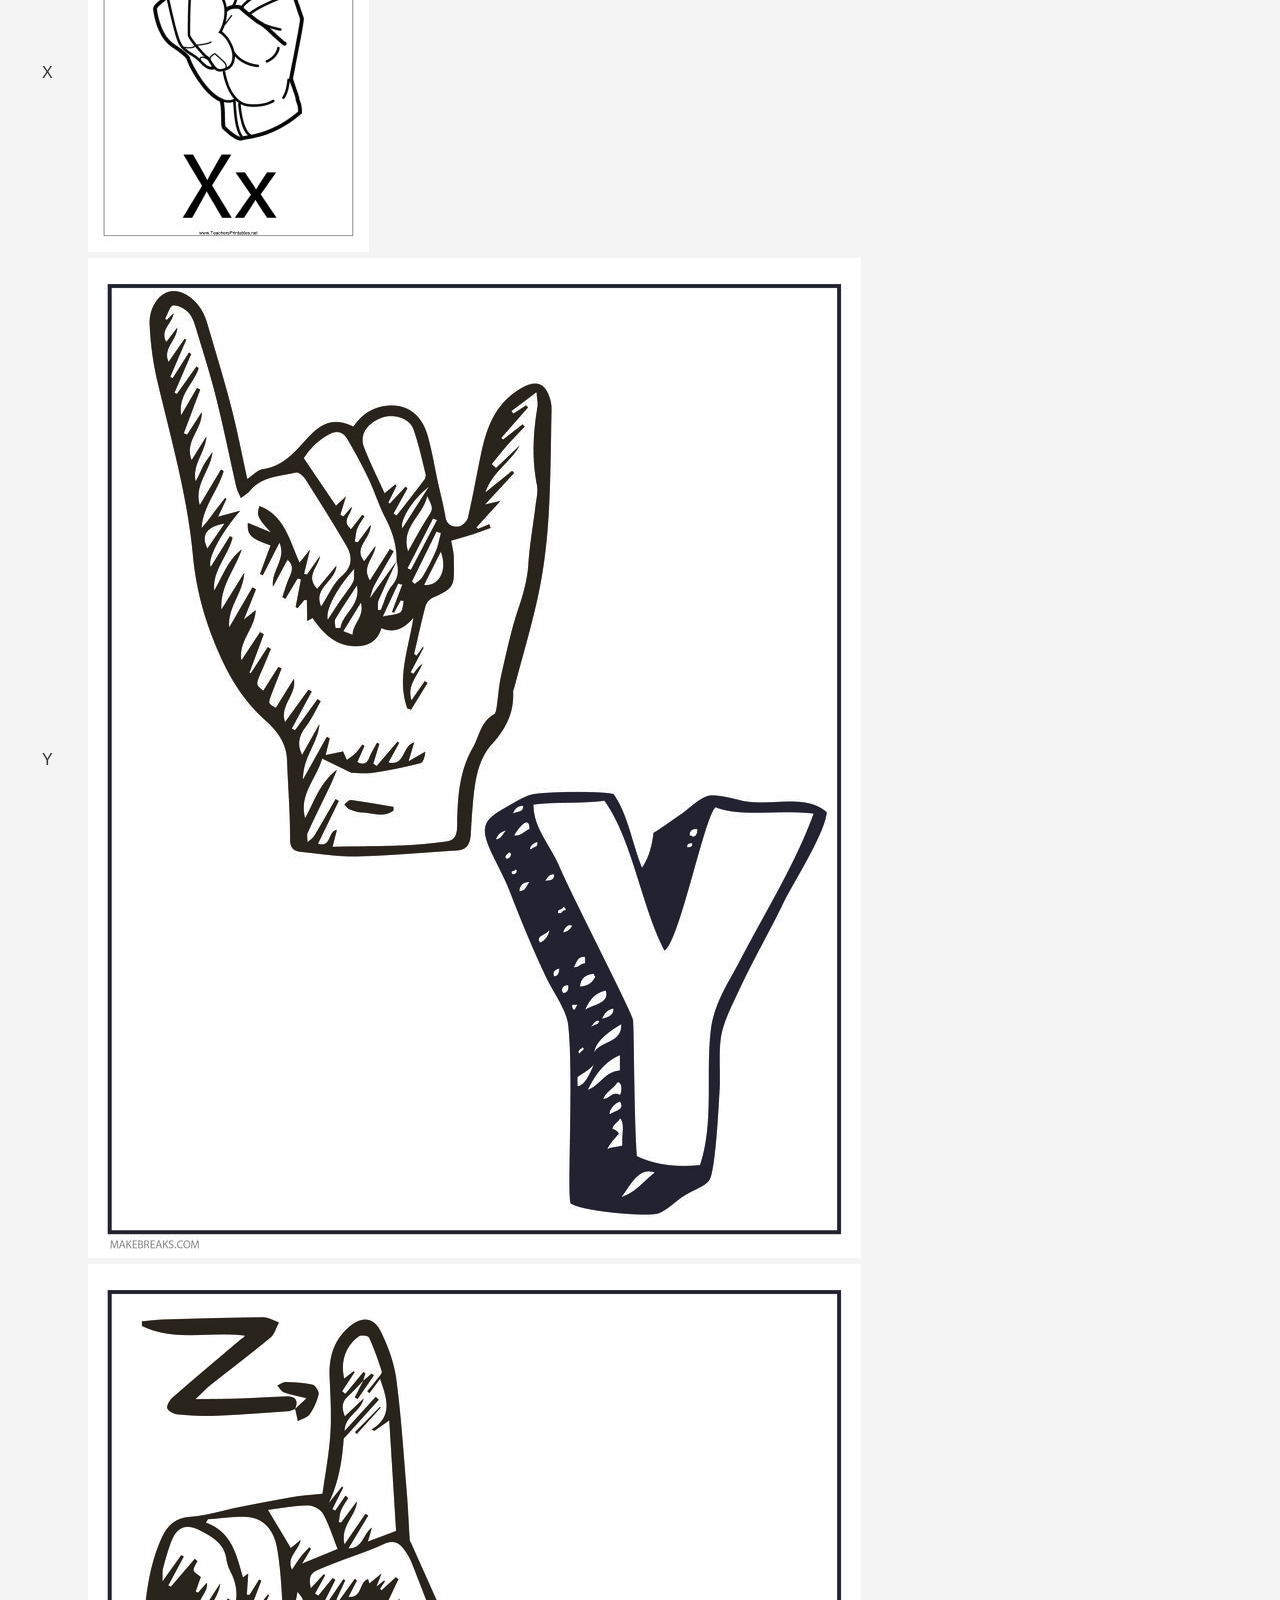
<file: visual aids.html>
<!DOCTYPE html>
<html lang="en">
<head>
    <meta charset="UTF-8">
    <meta name="viewport" content="width=device-width, initial-scale=1.0">
    <title>Visual Aids - AssistAbility</title>
    <link rel="preconnect" href="https://fonts.googleapis.com">
    <link rel="preconnect" href="https://fonts.gstatic.com" crossorigin>
    <link href="https://fonts.googleapis.com/css2?family=DM+Sans:ital,wght@0,400;0,500;0,600;1,400&family=DM+Serif+Display:ital@0;1&display=swap" rel="stylesheet">
    <link rel="stylesheet" href="/css/style.css">

</head>
<body class="va-page">

    <!-- Navbar -->
    <nav class="navbar">
        <div class="nav-inner">
            <a href="index.html" class="nav-logo">
                <span class="logo-icon">♿</span>
                AssistAbility
            </a>
            <ul class="nav-links">
                <li><a href="index.html" class="nav-link">Home</a></li>
                <li><a href="location.html" class="nav-link">Locations</a></li>
                <li><a href="visual aids.html" class="nav-link active">Visual aids</a></li>
            </ul>
            <a href="request.html" class="nav-cta">Request Help</a>
        </div>
    </nav>

    <!-- Hero -->
    <div class="va-hero">
        <div class="va-hero-inner">
            <span class="hero-badge">Learning Resources</span>
            <h1 class="va-hero-title">
                Visual <em>learning aids</em><br>for everyone
            </h1>
            <p class="va-hero-sub">
                Video tutorials, sign language guides, and communication tools to help persons with disabilities and their supporters communicate more effectively.
            </p>
        </div>
    </div>

    <!-- Tab nav -->
    <div class="va-tabs">
        <div class="va-tabs-inner">
            <a href="#videos" class="va-tab active">🎬 Video Resources</a>
            <a href="#alphabet" class="va-tab">🤟 Sign Language Alphabet</a>
        </div>
    </div>

    <!-- Main -->
    <main class="va-main">

        <!-- ── Video Section ── -->
        <section class="va-section" id="videos">
            <div class="va-section-header">
                <p class="va-eyebrow">Video resources</p>
                <h2 class="va-sec-title">Learn through watching</h2>
                <p class="va-sec-sub">Curated videos covering sign language, assistive communication, and disability awareness.</p>
            </div>

            <div class="video-grid">

                <!-- 1 -->
                <div class="video-card">
                    <div class="video-embed-wrap">
                        <iframe
                            src="https://www.youtube.com/embed/0FcwzMq4iWg"
                            title="ASL Alphabet – Sign Language for Beginners"
                            allow="accelerometer; autoplay; clipboard-write; encrypted-media; gyroscope; picture-in-picture"
                            allowfullscreen
                            loading="lazy">
                        </iframe>
                    </div>
                    <div class="video-card-body">
                        <span class="video-tag sign">Sign Language</span>
                        <p class="video-title">ASL Alphabet – Sign Language for Beginners</p>
                        <p class="video-desc">A clear, slow-paced walkthrough of every letter in the American Sign Language alphabet — perfect for first-time learners.</p>
                    </div>
                </div>

                <!-- 2 -->
                <div class="video-card">
                    <div class="video-embed-wrap">
                        <iframe
                            src="https://www.youtube.com/embed/v1desDduz5M"
                            title="Learn Basic Sign Language in 20 minutes"
                            allow="accelerometer; autoplay; clipboard-write; encrypted-media; gyroscope; picture-in-picture"
                            allowfullscreen
                            loading="lazy">
                        </iframe>
                    </div>
                    <div class="video-card-body">
                        <span class="video-tag sign">Sign Language</span>
                        <p class="video-title">Learn Basic Sign Language in 20 Minutes</p>
                        <p class="video-desc">Covers greetings, numbers, and everyday phrases in sign language. Great for family members and caregivers of Deaf persons.</p>
                    </div>
                </div>

                <!-- 3 -->
                <div class="video-card">
                    <div class="video-embed-wrap">
                        <iframe
                            src="https://www.youtube.com/embed/Bgf61gVXkGs"
                            title="Introduction to Braille – Reading with your fingers"
                            allow="accelerometer; autoplay; clipboard-write; encrypted-media; gyroscope; picture-in-picture"
                            allowfullscreen
                            loading="lazy">
                        </iframe>
                    </div>
                    <div class="video-card-body">
                        <span class="video-tag braille">Braille</span>
                        <p class="video-title">Introduction to Braille</p>
                        <p class="video-desc">Learn how the Braille system works — the six-dot cell, Grade 1 alphabet, and how visually impaired people read and write.</p>
                    </div>
                </div>

                <!-- 4 -->
                <div class="video-card">
                    <div class="video-embed-wrap">
                        <iframe
                            src="https://www.youtube.com/embed/Hu4Yvq-g7_Y"
                            title="Disability Awareness – Understanding Different Disabilities"
                            allow="accelerometer; autoplay; clipboard-write; encrypted-media; gyroscope; picture-in-picture"
                            allowfullscreen
                            loading="lazy">
                        </iframe>
                    </div>
                    <div class="video-card-body">
                        <span class="video-tag guide">Awareness</span>
                        <p class="video-title">Understanding Different Disabilities</p>
                        <p class="video-desc">An accessible overview of physical, sensory, cognitive, and invisible disabilities — ideal for caregivers and community members.</p>
                    </div>
                </div>

                <!-- 5 -->
                <div class="video-card">
                    <div class="video-embed-wrap">
                        <iframe
                            src="https://www.youtube.com/embed/Mhk1wEMiuNc"
                            title="AAC – Augmentative and Alternative Communication"
                            allow="accelerometer; autoplay; clipboard-write; encrypted-media; gyroscope; picture-in-picture"
                            allowfullscreen
                            loading="lazy">
                        </iframe>
                    </div>
                    <div class="video-card-body">
                        <span class="video-tag comm">Communication</span>
                        <p class="video-title">Augmentative &amp; Alternative Communication (AAC)</p>
                        <p class="video-desc">Explains tools like picture boards, speech devices, and apps that help people with speech impairments communicate effectively.</p>
                    </div>
                </div>

                <!-- 6 -->
                <div class="video-card">
                    <div class="video-embed-wrap">
                        <iframe
                            src="https://www.youtube.com/embed/q9s7PNgBfTw"
                            title="How to communicate with a Deaf person"
                            allow="accelerometer; autoplay; clipboard-write; encrypted-media; gyroscope; picture-in-picture"
                            allowfullscreen
                            loading="lazy">
                        </iframe>
                    </div>
                    <div class="video-card-body">
                        <span class="video-tag sign">Deaf Culture</span>
                        <p class="video-title">How to Communicate with a Deaf Person</p>
                        <p class="video-desc">Practical tips on face-to-face communication, lip reading etiquette, writing notes, and respectful interaction with Deaf individuals.</p>
                    </div>
                </div>

            </div>
        </section>

        <div class="va-divider"></div>

        <!-- ── Alphabet Section ── -->
        <section class="va-section" id="alphabet">
            <div class="va-section-header">
                <p class="va-eyebrow">Sign language</p>
                <h2 class="va-sec-title">The Sign Language Alphabet</h2>
                <p class="va-sec-sub">All 26 letters of the manual alphabet (fingerspelling) used in International / American Sign Language.</p>
            </div>

            <div class="alphabet-intro">
                <strong>What is fingerspelling?</strong> Fingerspelling is a way of spelling words using hand shapes that correspond to the letters of the written alphabet. It is used in sign language to spell out proper names, places, and words that have no established sign — and is the foundation every signer learns first.
            </div>

            <table class="alphabet-table">
                <thead>
                    <tr>
                        <th class="table-center">Letter</th>
                        <th class="table-center">Hand Sign</th>
                        <th>Description</th>
                    </tr>
                </thead>
                <tbody>
                    <tr>
                        <td class="alpha-td-letter">A</td>
                        <td class="alpha-td-img"><div class="alpha-td-img-wrap"><img src="assets/images/a.jpg" alt="Sign language letter A"></div></td>
                        <td class="alpha-td-desc">Closed fist, thumb resting on the side</td>
                    </tr>
                    <tr>
                        <td class="alpha-td-letter">B</td>
                        <td class="alpha-td-img"><div class="alpha-td-img-wrap"><img src="assets/images/b.jpg" alt="Sign language letter B"></div></td>
                        <td class="alpha-td-desc">Flat hand, four fingers together, thumb tucked in</td>
                    </tr>
                    <tr>
                        <td class="alpha-td-letter">C</td>
                        <td class="alpha-td-img"><div class="alpha-td-img-wrap"><img src="assets/images/c.jpg" alt="Sign language letter C"></div></td>
                        <td class="alpha-td-desc">Curved hand forming a C shape</td>
                    </tr>
                    <tr>
                        <td class="alpha-td-letter">D</td>
                        <td class="alpha-td-img"><div class="alpha-td-img-wrap"><img src="assets/images/d.jpg" alt="Sign language letter D"></div></td>
                        <td class="alpha-td-desc">Index finger points up, other fingers curve to meet thumb</td>
                    </tr>
                    <tr>
                        <td class="alpha-td-letter">E</td>
                        <td class="alpha-td-img"><div class="alpha-td-img-wrap"><img src="assets/images/e.jpg" alt="Sign language letter E"></div></td>
                        <td class="alpha-td-desc">All fingers bent down to touch the palm</td>
                    </tr>
                    <tr>
                        <td class="alpha-td-letter">F</td>
                        <td class="alpha-td-img"><div class="alpha-td-img-wrap"><img src="assets/images/f.jpg" alt="Sign language letter F"></div></td>
                        <td class="alpha-td-desc">Index and thumb form a circle, other three fingers point up</td>
                    </tr>
                    <tr>
                        <td class="alpha-td-letter">G</td>
                        <td class="alpha-td-img"><div class="alpha-td-img-wrap"><img src="assets/images/g.jpg" alt="Sign language letter G"></div></td>
                        <td class="alpha-td-desc">Index finger and thumb point sideways, parallel to the ground</td>
                    </tr>
                    <tr>
                        <td class="alpha-td-letter">H</td>
                        <td class="alpha-td-img"><div class="alpha-td-img-wrap"><img src="assets/images/h.jpg" alt="Sign language letter H"></div></td>
                        <td class="alpha-td-desc">Index and middle fingers held together, pointing sideways</td>
                    </tr>
                    <tr>
                        <td class="alpha-td-letter">I</td>
                        <td class="alpha-td-img"><div class="alpha-td-img-wrap"><img src="assets/images/i.jpg" alt="Sign language letter I"></div></td>
                        <td class="alpha-td-desc">Pinky finger extended upward, other fingers closed</td>
                    </tr>
                    <tr>
                        <td class="alpha-td-letter">J</td>
                        <td class="alpha-td-img"><div class="alpha-td-img-wrap"><img src="assets/images/j.jpg" alt="Sign language letter J"></div></td>
                        <td class="alpha-td-desc">Pinky up, then trace a J shape in the air</td>
                    </tr>
                    <tr>
                        <td class="alpha-td-letter">K</td>
                        <td class="alpha-td-img"><div class="alpha-td-img-wrap"><img src="assets/images/k.jpg" alt="Sign language letter K"></div></td>
                        <td class="alpha-td-desc">Index and middle fingers up, thumb between them</td>
                    </tr>
                    <tr>
                        <td class="alpha-td-letter">L</td>
                        <td class="alpha-td-img"><div class="alpha-td-img-wrap"><img src="assets/images/l.jpg" alt="Sign language letter L"></div></td>
                        <td class="alpha-td-desc">Thumb and index finger extended to form an L shape</td>
                    </tr>
                    <tr>
                        <td class="alpha-td-letter">M</td>
                        <td class="alpha-td-img"><div class="alpha-td-img-wrap"><img src="assets/images/m.jpg" alt="Sign language letter M"></div></td>
                        <td class="alpha-td-desc">Three fingers folded over the thumb</td>
                    </tr>
                    <tr>
                        <td class="alpha-td-letter">N</td>
                        <td class="alpha-td-img"><div class="alpha-td-img-wrap"><img src="assets/images/n.jpg" alt="Sign language letter N"></div></td>
                        <td class="alpha-td-desc">Two fingers folded over the thumb</td>
                    </tr>
                    <tr>
                        <td class="alpha-td-letter">O</td>
                        <td class="alpha-td-img"><div class="alpha-td-img-wrap"><img src="assets/images/o.jpg" alt="Sign language letter O"></div></td>
                        <td class="alpha-td-desc">All fingers curve down to meet the thumb, forming an O</td>
                    </tr>
                    <tr>
                        <td class="alpha-td-letter">P</td>
                        <td class="alpha-td-img"><div class="alpha-td-img-wrap"><img src="assets/images/p.jpg" alt="Sign language letter P"></div></td>
                        <td class="alpha-td-desc">K handshape rotated to point downward</td>
                    </tr>
                    <tr>
                        <td class="alpha-td-letter">Q</td>
                        <td class="alpha-td-img"><div class="alpha-td-img-wrap"><img src="assets/images/q.jpg" alt="Sign language letter Q"></div></td>
                        <td class="alpha-td-desc">G handshape rotated to point downward</td>
                    </tr>
                    <tr>
                        <td class="alpha-td-letter">R</td>
                        <td class="alpha-td-img"><div class="alpha-td-img-wrap"><img src="assets/images/r.jpg" alt="Sign language letter R"></div></td>
                        <td class="alpha-td-desc">Index and middle fingers crossed over each other</td>
                    </tr>
                    <tr>
                        <td class="alpha-td-letter">S</td>
                        <td class="alpha-td-img"><div class="alpha-td-img-wrap"><img src="assets/images/s.jpg" alt="Sign language letter S"></div></td>
                        <td class="alpha-td-desc">Closed fist with thumb resting over the fingers</td>
                    </tr>
                    <tr>
                        <td class="alpha-td-letter">T</td>
                        <td class="alpha-td-img"><div class="alpha-td-img-wrap"><img src="assets/images/t.jpg" alt="Sign language letter T"></div></td>
                        <td class="alpha-td-desc">Thumb tucked between the index and middle fingers</td>
                    </tr>
                    <tr>
                        <td class="alpha-td-letter">U</td>
                        <td class="alpha-td-img"><div class="alpha-td-img-wrap"><img src="assets/images/u.jpg" alt="Sign language letter U"></div></td>
                        <td class="alpha-td-desc">Index and middle fingers held together, pointing upward</td>
                    </tr>
                    <tr>
                        <td class="alpha-td-letter">V</td>
                        <td class="alpha-td-img"><div class="alpha-td-img-wrap"><img src="assets/images/v.jpg" alt="Sign language letter V"></div></td>
                        <td class="alpha-td-desc">Index and middle fingers spread apart, forming a V</td>
                    </tr>
                    <tr>
                        <td class="alpha-td-letter">W</td>
                        <td class="alpha-td-img"><div class="alpha-td-img-wrap"><img src="assets/images/w.jpg" alt="Sign language letter W"></div></td>
                        <td class="alpha-td-desc">Index, middle, and ring fingers spread upward</td>
                    </tr>
                    <tr>
                        <td class="alpha-td-letter">X</td>
                        <td class="alpha-td-img"><div class="alpha-td-img-wrap"><img src="assets/images/x.jpg" alt="Sign language letter X"></div></td>
                        <td class="alpha-td-desc">Index finger bent into a hook shape</td>
                    </tr>
                    <tr>
                        <td class="alpha-td-letter">Y</td>
                        <td class="alpha-td-img"><div class="alpha-td-img-wrap"><img src="assets/images/y.jpg" alt="Sign language letter Y"></div></td>
                        <td class="alpha-td-desc">Thumb and pinky finger extended outward</td>
                    </tr>
                    <tr>
                        <td class="alpha-td-letter">Z</td>
                        <td class="alpha-td-img"><div class="alpha-td-img-wrap"><img src="assets/images/z.jpg" alt="Sign language letter Z"></div></td>
                        <td class="alpha-td-desc">Index finger traces a Z shape in the air</td>
                    </tr>
                </tbody>
            </table>

            <div class="va-tip">
                <strong>Practice tip:</strong> Start by learning A–E and practising daily in a mirror. Once comfortable, move to the next group. Most people can fingerspell their own name fluently within one week of daily 5-minute practice.
            </div>
        </section>

    </main>

    <!-- Footer -->
    <footer class="footer">
        <div class="footer-inner">
            <span class="footer-logo">♿ AssistAbility</span>
            <p class="footer-text">Empowering inclusion through accessible learning resources.</p>
            <div class="footer-links">
                <a href="index.html">Home</a>
                <a href="location.html">Locations</a>
                <a href="visual aids.html">Visual aids</a>
                <a href="request.html">Request Help</a>
            </div>
        </div>
    </footer>

</body>
</html>
</file>
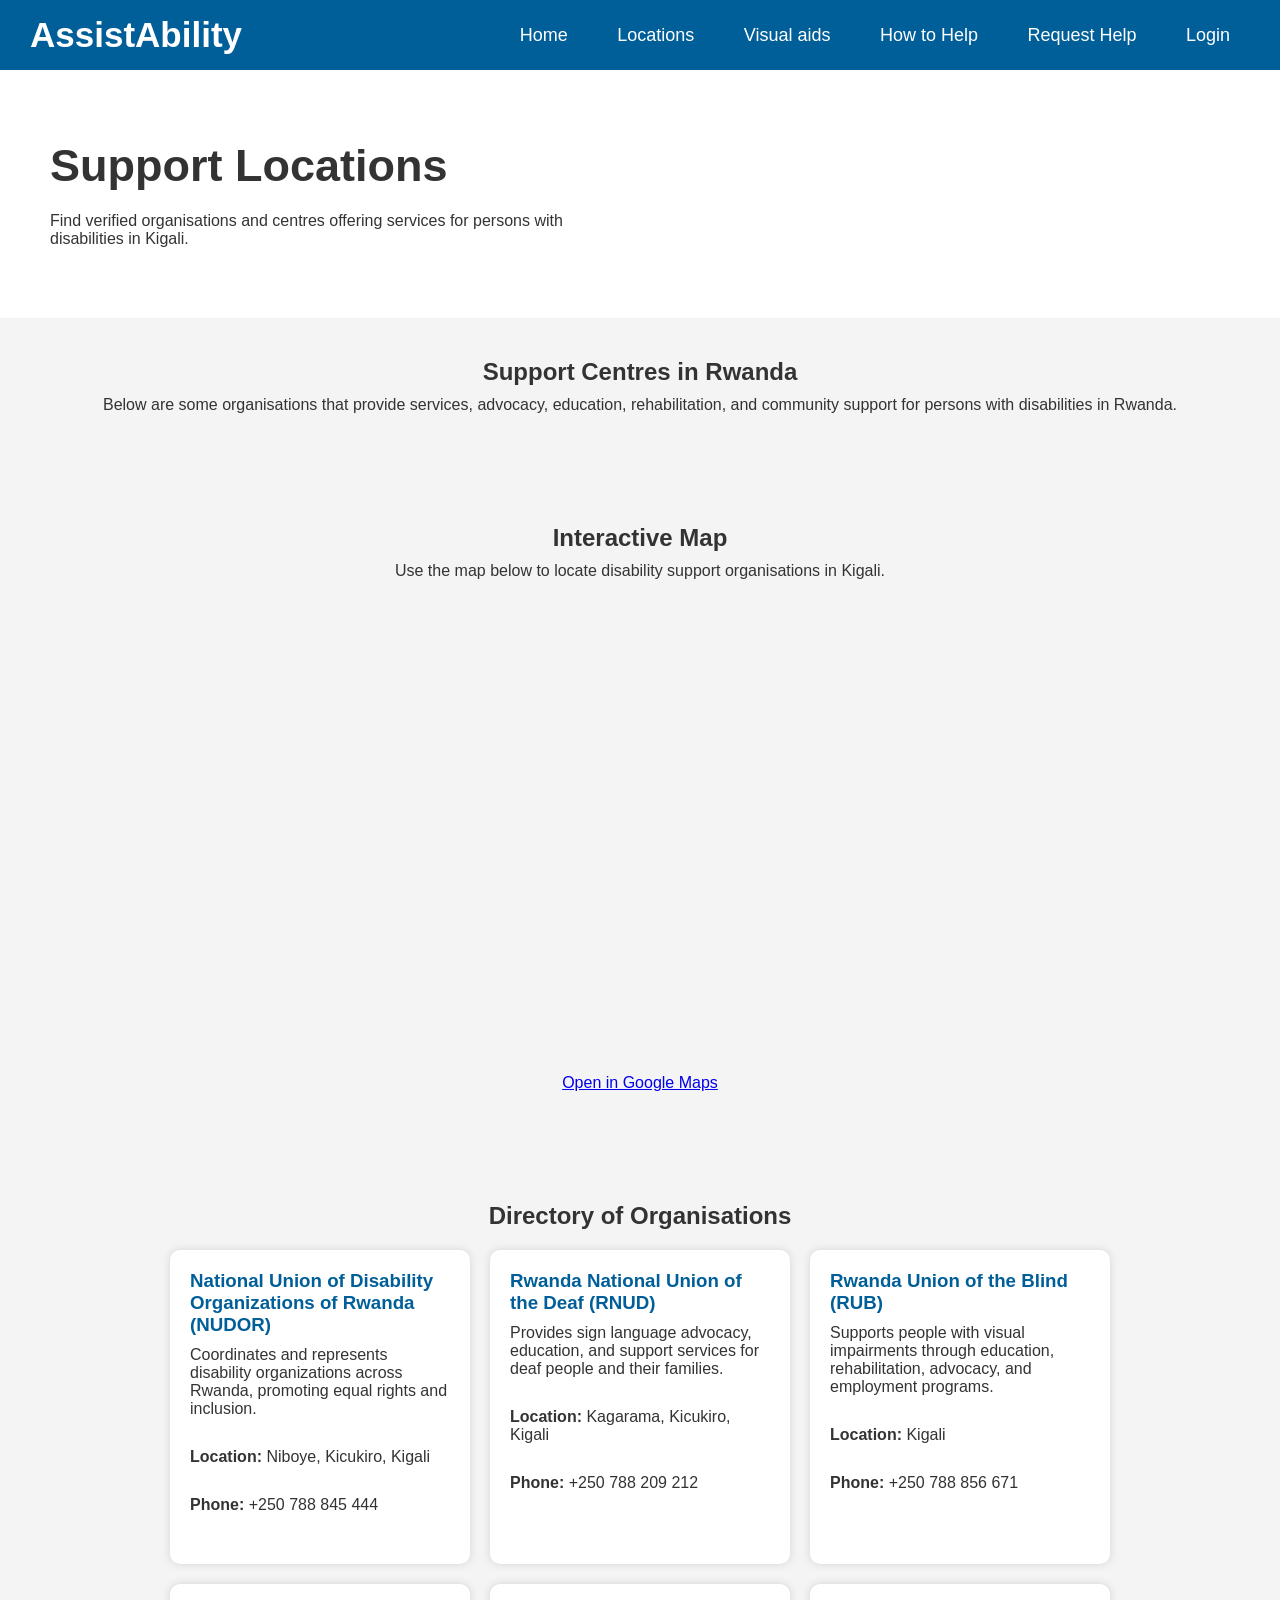
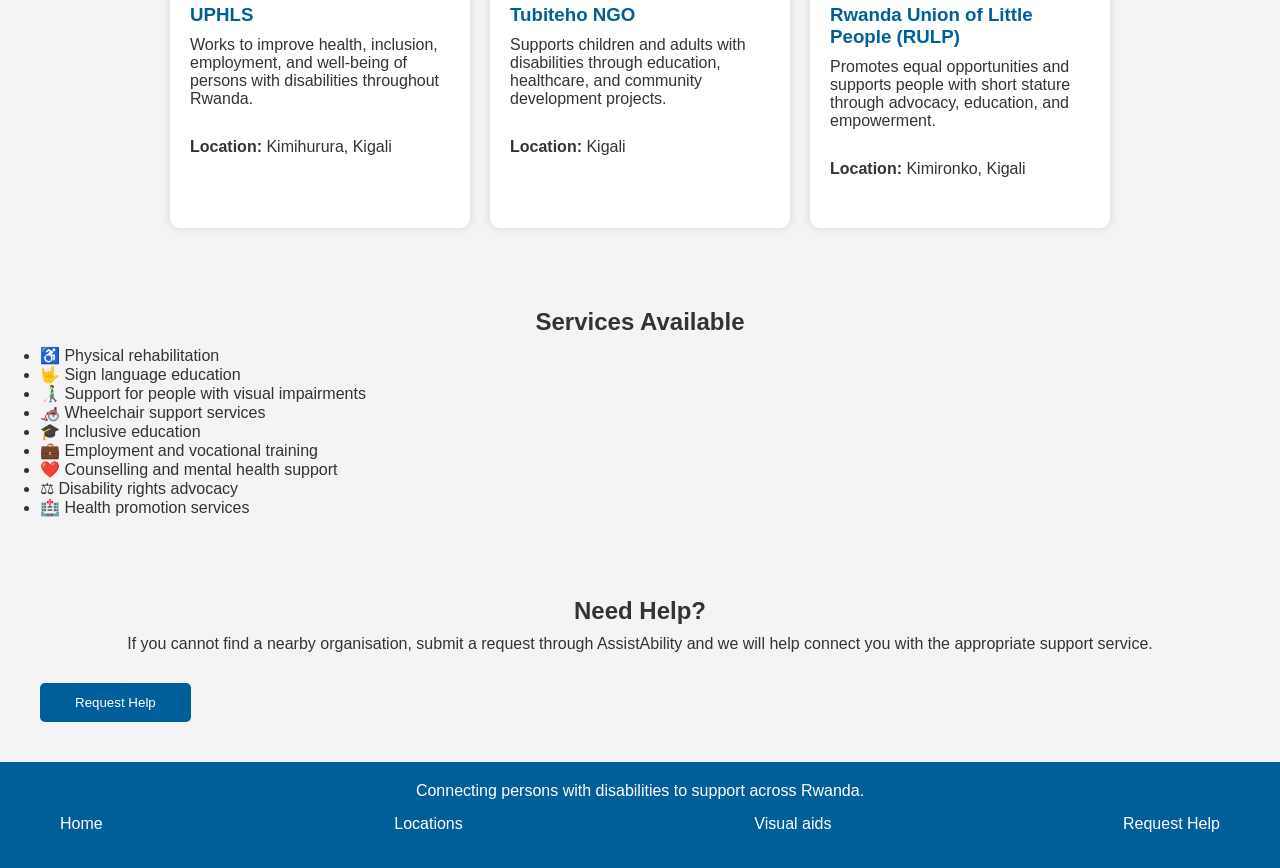
<file: pages/location.html>
<!DOCTYPE html>
<html lang="en">
<head>
    <meta charset="UTF-8">
    <meta name="viewport" content="width=device-width, initial-scale=1.0">
    <title>Locations - AssistAbility</title>
    <link rel="stylesheet" href="../css/style.css">
    <script src="../javascript/myjavascript.js"></script>
</head>
<body>
    <nav>

    <div class="logo">
        <a href="../index.html"><span>AssistAbility</span></a>
    </div>

    <div class="menu">
        <a href="../index.html">Home</a>
        <a href="location.html">Locations</a>
        <a href="visual-aids.html">Visual aids</a>
        <a href="support-guide.html">How to Help</a>
        <a href="request.html">Request Help</a>
        <a href="login.html">Login</a>
    </div>

    </nav>

    <header>
        <div>
            <h1>Support Locations</h1>
            <p>Find verified organisations and centres offering services for persons with disabilities in Kigali.</p>
        </div>
    </header>
<main>

<section>
    <h2>Support Centres in Rwanda</h2>

    <p>
        Below are some organisations that provide services, advocacy,
        education, rehabilitation, and community support for persons with
        disabilities in Rwanda.
    </p>
</section>

<section>

<h2>Interactive Map</h2>

<p>Use the map below to locate disability support organisations in Kigali.</p>

<div>

<iframe
src="https://www.google.com/maps?q=Kigali%20Rwanda&z=12&output=embed"
width="100%"
height="450"
style="border:0;"
allowfullscreen=""
loading="lazy">
</iframe>
<p style="text-align:center; margin-top:10px;">
    <a href="https://www.google.com/maps?q=Kigali%20Rwanda" target="_blank" rel="noopener noreferrer">Open in Google Maps</a>
</p>

</div>

</section>

<section>

<h2>Directory of Organisations</h2>

<div class="cards">

<div class="card">
<h3>National Union of Disability Organizations of Rwanda (NUDOR)</h3>
<p>
Coordinates and represents disability organizations across Rwanda,
promoting equal rights and inclusion.
</p>
<p><strong>Location:</strong> Niboye, Kicukiro, Kigali</p>
<p><strong>Phone:</strong> +250 788 845 444</p>
</div>

<div class="card">
<h3>Rwanda National Union of the Deaf (RNUD)</h3>
<p>
Provides sign language advocacy, education, and support services for
deaf people and their families.
</p>
<p><strong>Location:</strong> Kagarama, Kicukiro, Kigali</p>
<p><strong>Phone:</strong> +250 788 209 212</p>
</div>

<div class="card">
<h3>Rwanda Union of the Blind (RUB)</h3>
<p>
Supports people with visual impairments through education,
rehabilitation, advocacy, and employment programs.
</p>
<p><strong>Location:</strong> Kigali</p>
<p><strong>Phone:</strong> +250 788 856 671</p>
</div>

<div class="card">
<h3>UPHLS</h3>
<p>
Works to improve health, inclusion, employment, and well-being of
persons with disabilities throughout Rwanda.
</p>
<p><strong>Location:</strong> Kimihurura, Kigali</p>
</div>

<div class="card">
<h3>Tubiteho NGO</h3>
<p>
Supports children and adults with disabilities through education,
healthcare, and community development projects.
</p>
<p><strong>Location:</strong> Kigali</p>
</div>

<div class="card">
<h3>Rwanda Union of Little People (RULP)</h3>
<p>
Promotes equal opportunities and supports people with short stature
through advocacy, education, and empowerment.
</p>
<p><strong>Location:</strong> Kimironko, Kigali</p>
</div>

</div>

</section>

<section>

<h2>Services Available</h2>

<ul>
<li>♿ Physical rehabilitation</li>
<li>🤟 Sign language education</li>
<li>👨‍🦯 Support for people with visual impairments</li>
<li>🦽 Wheelchair support services</li>
<li>🎓 Inclusive education</li>
<li>💼 Employment and vocational training</li>
<li>❤️ Counselling and mental health support</li>
<li>⚖ Disability rights advocacy</li>
<li>🏥 Health promotion services</li>
</ul>

</section>

<section>

<h2>Need Help?</h2>

<p>
If you cannot find a nearby organisation, submit a request through
AssistAbility and we will help connect you with the appropriate
support service.
</p>

<button>
<a href="request.html">Request Help</a>
</button>

</section>

</main>

    <footer>
        <div>
            <p>Connecting persons with disabilities to support across Rwanda.</p>
            <nav>
                <a href="../index.html">Home</a>
                <a href="location.html">Locations</a>
                <a href="visual-aids.html">Visual aids</a>
                <a href="request.html">Request Help</a>
            </nav>
        </div>
    </footer>
</body>
</html>
</file>
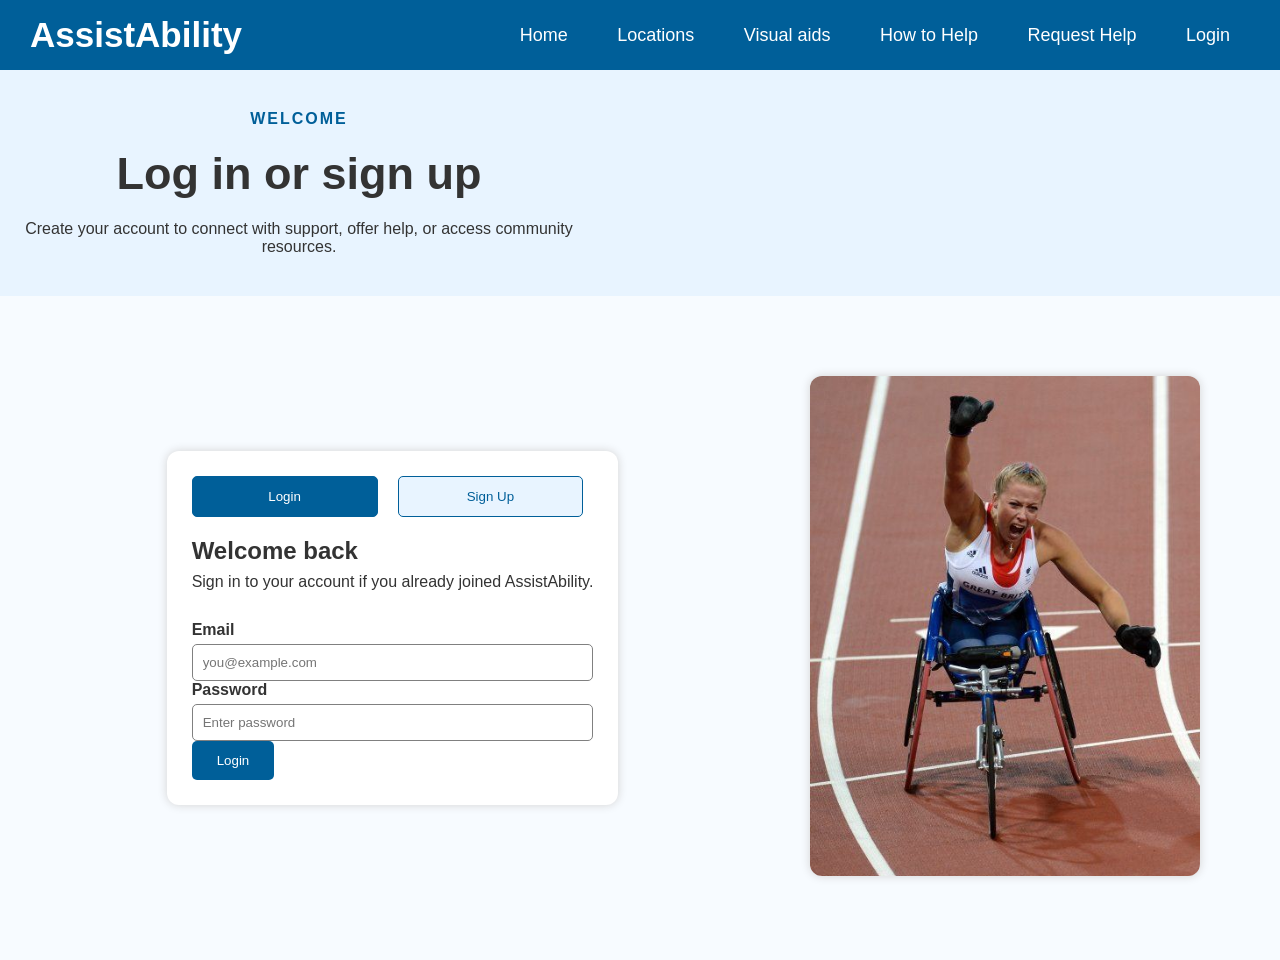
<file: pages/login.html>
<!DOCTYPE html>
<html lang="en">
<head>
    <meta charset="UTF-8">
    <meta name="viewport" content="width=device-width, initial-scale=1.0">
    <title>Login and Sign Up | AssistAbility</title>
    <link rel="stylesheet" href="../css/style.css">
</head>
<body>
    <nav>
        <div class="logo">
            <a href="../index.html"><span>AssistAbility</span></a>
        </div>
        <div class="menu">
            <a href="../index.html">Home</a>
            <a href="location.html">Locations</a>
            <a href="visual-aids.html">Visual aids</a>
            <a href="support-guide.html">How to Help</a>
            <a href="request.html">Request Help</a>
            <a href="login.html">Login</a>
        </div>
    </nav>

    <header class="login-hero">
        <div>
            <p class="mini-title">Welcome</p>
            <h1>Log in or sign up</h1>
            <p>Create your account to connect with support, offer help, or access community resources.</p>
        </div>
    </header>

    <main class="login-page">
        <section class="role-card form-panel">
            <div class="auth-toggle">
                <button type="button" class="toggle-btn active" id="show-login">Login</button>
                <button type="button" class="toggle-btn" id="show-signup">Sign Up</button>
            </div>

            <form class="form-box" id="auth-form">
                <div id="login-section">
                    <h2>Welcome back</h2>
                    <p>Sign in to your account if you already joined AssistAbility.</p>
                    <label>
                        Email
                        <input type="email" placeholder="you@example.com">
                    </label>
                    <label>
                        Password
                        <input type="password" placeholder="Enter password">
                    </label>
                    <button type="submit">Login</button>
                </div>

                <div id="signup-section" hidden>
                    <h2>Create an account</h2>
                    <p>New members can join as a volunteer or as someone needing support.</p>
                    <label>
                        Full Name
                        <input type="text" placeholder="Your name">
                    </label>
                    <label>
                        Email
                        <input type="email" placeholder="you@example.com">
                    </label>
                    <label>
                        Password
                        <input type="password" placeholder="Create password">
                    </label>
                    <label>
                        I am signing up as
                        <select id="account-type">
                            <option value="support">Person with disability / need support</option>
                            <option value="volunteer">Volunteer</option>
                        </select>
                    </label>
                    <label id="need-type-label">
                        Need Type
                        <select>
                            <option>Visual support</option>
                            <option>Mobility help</option>
                            <option>Communication support</option>
                            <option>Other</option>
                        </select>
                    </label>
                    <button type="submit">Create Account</button>
                </div>
            </form>
        </section>

        <section class="image-panel">
            <img src="../assets/images/Photo Gallery_ The Power of Disability.jfif" alt="Community support illustration">
        </section>
    </main>

    <script>
        const showLoginBtn = document.getElementById('show-login');
        const showSignupBtn = document.getElementById('show-signup');
        const loginSection = document.getElementById('login-section');
        const signupSection = document.getElementById('signup-section');
        const accountType = document.getElementById('account-type');
        const needTypeLabel = document.getElementById('need-type-label');

        function showLogin() {
            loginSection.hidden = false;
            signupSection.hidden = true;
            showLoginBtn.classList.add('active');
            showSignupBtn.classList.remove('active');
        }

        function showSignup() {
            loginSection.hidden = true;
            signupSection.hidden = false;
            showSignupBtn.classList.add('active');
            showLoginBtn.classList.remove('active');
        }

        function updateSignupFields() {
            if (accountType.value === 'volunteer') {
                needTypeLabel.hidden = true;
            } else {
                needTypeLabel.hidden = false;
            }
        }

        showLoginBtn.addEventListener('click', showLogin);
        showSignupBtn.addEventListener('click', showSignup);
        accountType.addEventListener('change', updateSignupFields);
        updateSignupFields();
    </script>
</body>
</html>
</file>
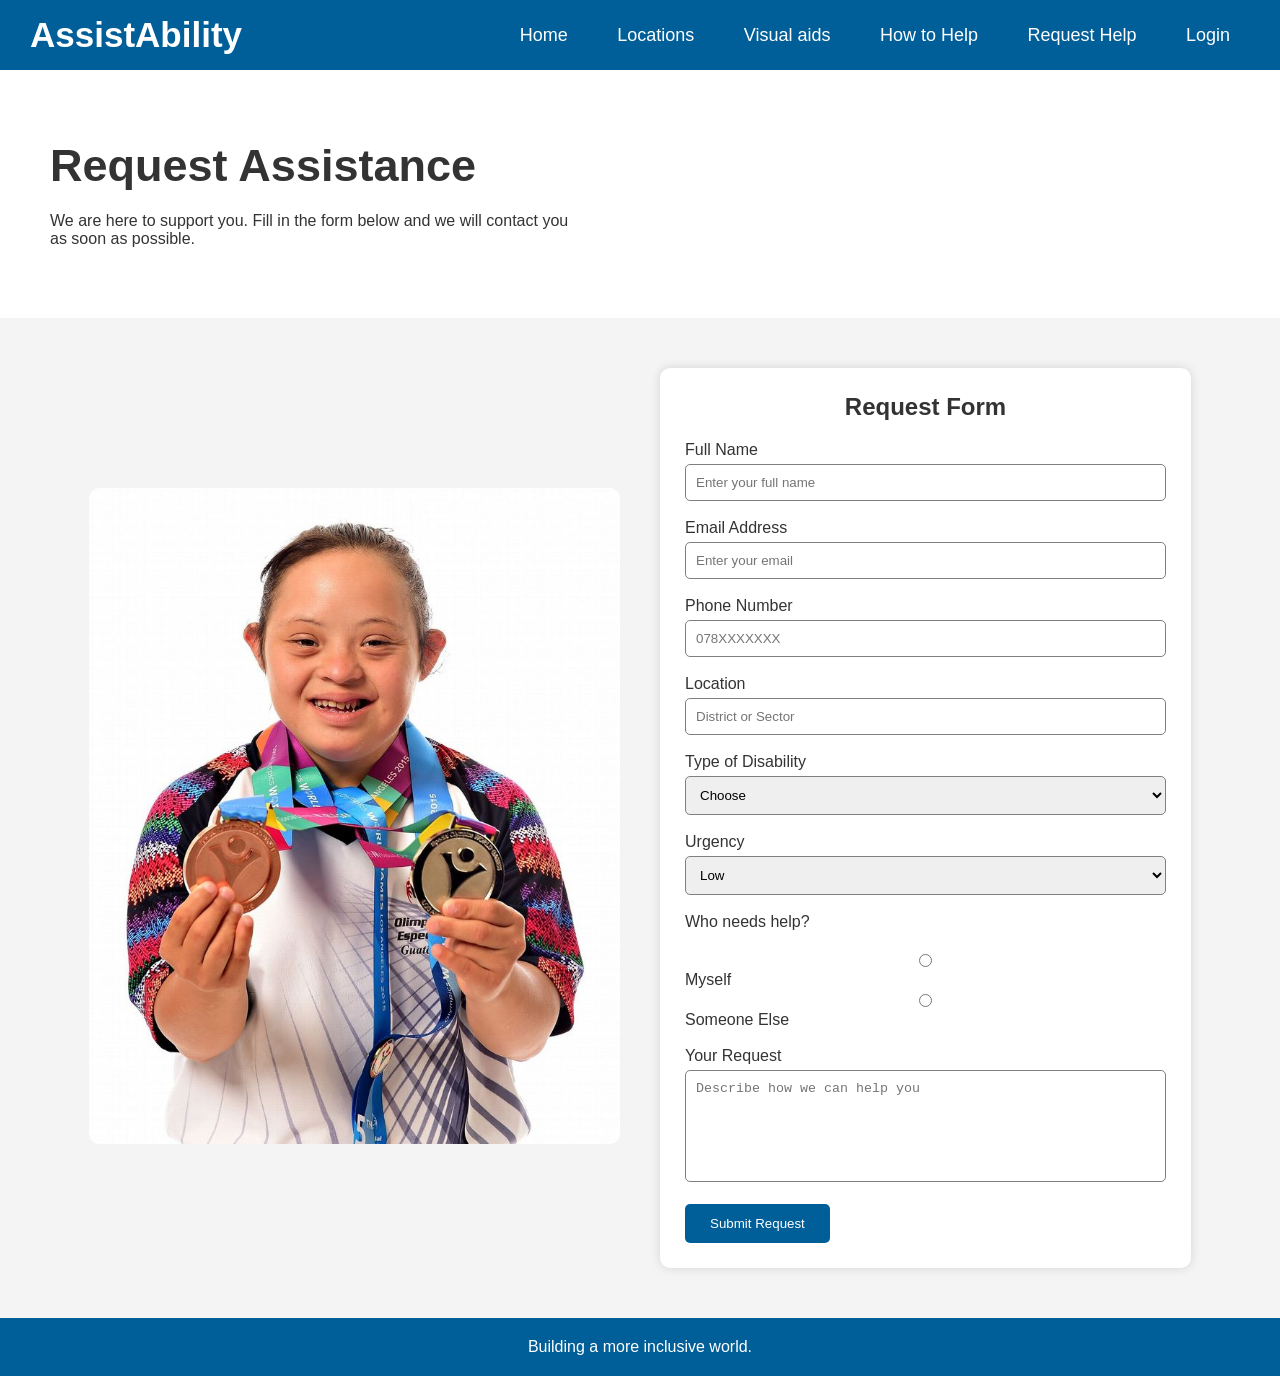
<file: pages/request.html>
<!DOCTYPE html>
<html lang="en">
<head>
    <meta charset="UTF-8">
    <meta name="viewport" content="width=device-width, initial-scale=1.0">
    <title>Request Help - AssistAbility</title>
    <link rel="stylesheet" href="../css/style.css">
    <script src="../javascript/myjavascript.js"></script>
</head>

<body>

<nav>

    <div class="logo">
        <a href="../index.html"><span>AssistAbility</span></a>
    </div>

    <div class="menu">
        <a href="../index.html">Home</a>
        <a href="location.html">Locations</a>
        <a href="visual-aids.html">Visual aids</a>
        <a href="support-guide.html">How to Help</a>
        <a href="request.html">Request Help</a>
        <a href="login.html">Login</a>
    </div>

</nav>

<header>
    <div>
        <h1>Request Assistance</h1>
        <p>We are here to support you. Fill in the form below and we will contact you as soon as possible.</p>
    </div>
</header>

<main>

<section class="request">

<div class="image">

<img src="../assets/images/Photos_ Athletes with their medals from the World Games.jfif" alt="Helping people">

</div>

<div class="form">

<h2>Request Form</h2>

<form>

<label>Full Name</label><br>
<input type="text" placeholder="Enter your full name"><br><br>

<label>Email Address</label><br>
<input type="email" placeholder="Enter your email"><br><br>

<label>Phone Number</label><br>
<input type="tel" placeholder="078XXXXXXX"><br><br>

<label>Location</label><br>
<input type="text" placeholder="District or Sector"><br><br>

<label>Type of Disability</label><br>

<select>

<option>Choose</option>
<option>Visual Impairment</option>
<option>Hearing Impairment</option>
<option>Physical Disability</option>
<option>Speech Disability</option>
<option>Other</option>

</select>

<br><br>

<label>Urgency</label><br>

<select>

<option>Low</option>
<option>Medium</option>
<option>High</option>

</select>

<br><br>

<label>Who needs help?</label><br><br>

<input type="radio" name="person">
Myself

<input type="radio" name="person">
Someone Else

<br><br>

<label>Your Request</label><br>

<textarea rows="6" placeholder="Describe how we can help you"></textarea>

<br><br>

<button type="submit">Submit Request</button>

</form>

</div>

</section>

</main>

<footer>

<p>
Building a more inclusive world.
</p>

</footer>

</body>
</html>
</file>
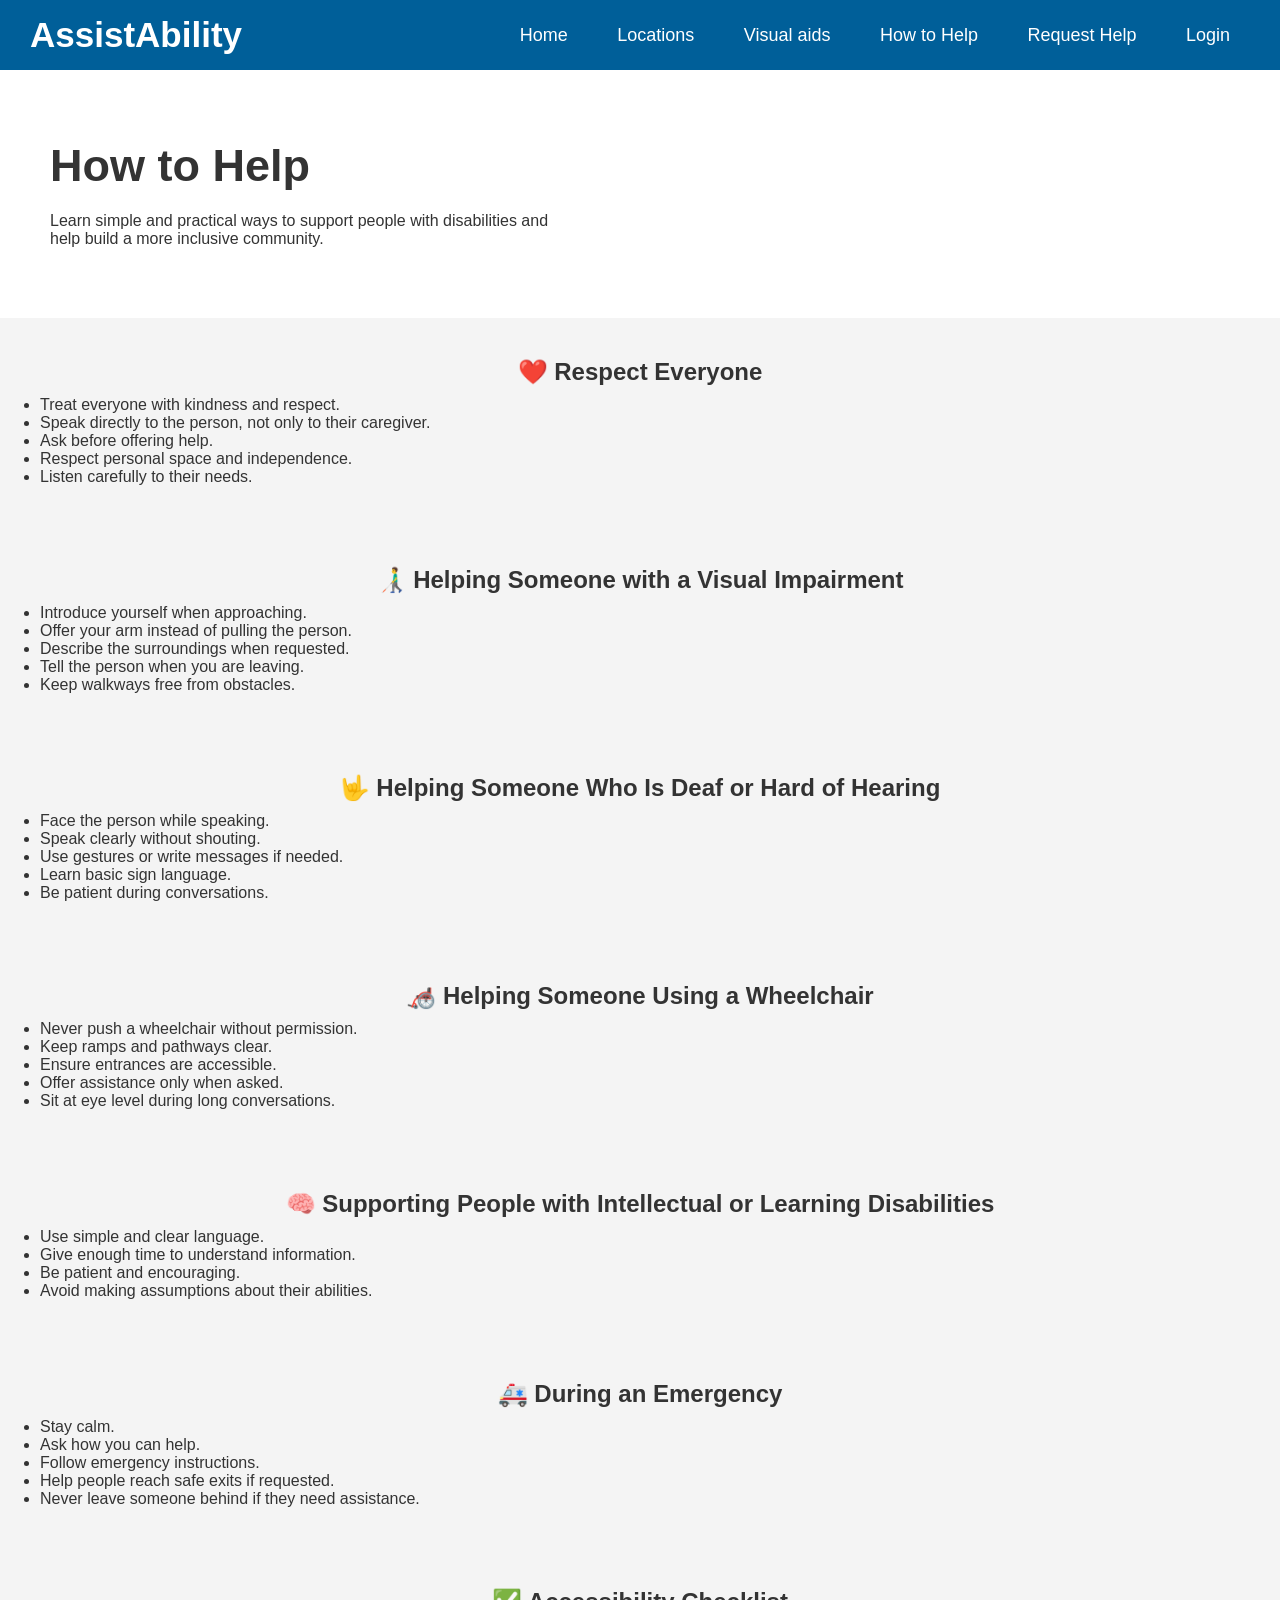
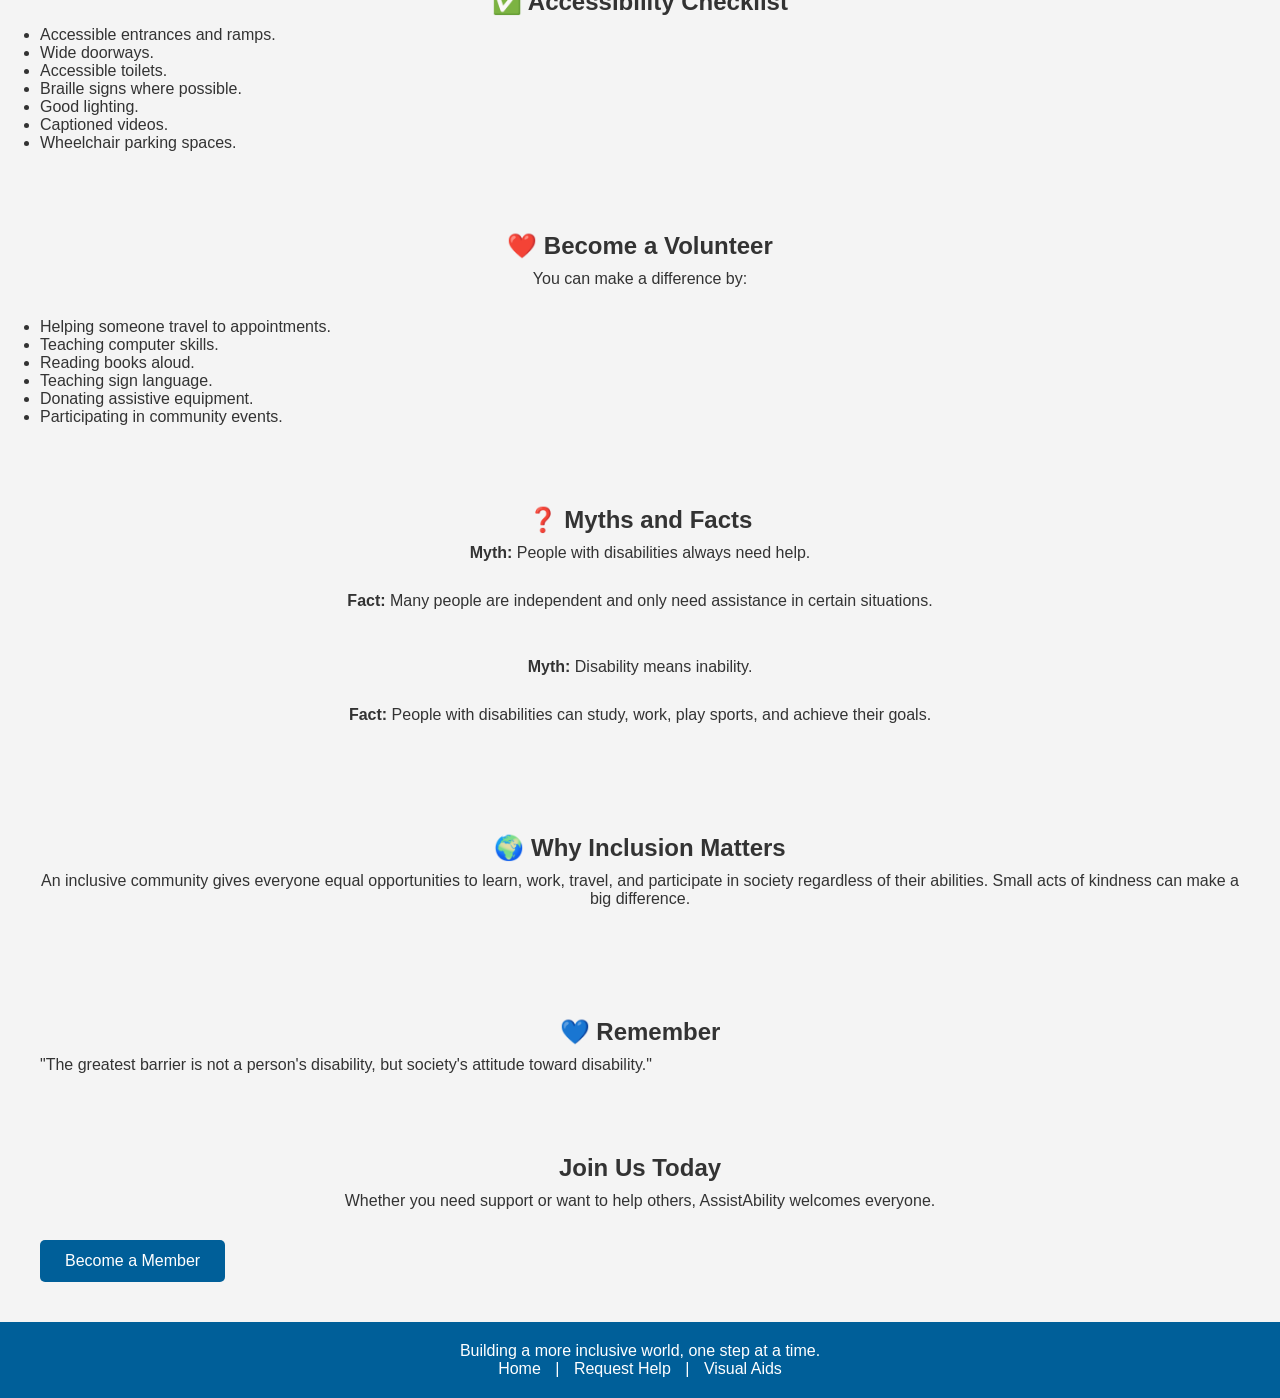
<file: pages/support-guide.html>
<!DOCTYPE html>
<html lang="en">
<head>
    <meta charset="UTF-8">
    <meta name="viewport" content="width=device-width, initial-scale=1.0">
    <title>How to Help - AssistAbility</title>
    <link rel="stylesheet" href="../css/style.css">
    <script src="../javascript/myjavascript.js"></script>
</head>

<body>

<nav>

    <div class="logo">
        <a href="../index.html"><span>AssistAbility</span></a>
    </div>

    <div class="menu">
        <a href="../index.html">Home</a>
        <a href="location.html">Locations</a>
        <a href="visual-aids.html">Visual aids</a>
        <a href="support-guide.html">How to Help</a>
        <a href="request.html">Request Help</a>
        <a href="login.html">Login</a>
    </div>

</nav>

<header>
    <div>
        <h1>How to Help</h1>
        <p>
            Learn simple and practical ways to support people with disabilities
            and help build a more inclusive community.
        </p>
    </div>
</header>

<main>

<section>
    <h2>❤️ Respect Everyone</h2>

    <ul>
        <li>Treat everyone with kindness and respect.</li>
        <li>Speak directly to the person, not only to their caregiver.</li>
        <li>Ask before offering help.</li>
        <li>Respect personal space and independence.</li>
        <li>Listen carefully to their needs.</li>
    </ul>
</section>

<section>
    <h2>👨‍🦯 Helping Someone with a Visual Impairment</h2>

    <ul>
        <li>Introduce yourself when approaching.</li>
        <li>Offer your arm instead of pulling the person.</li>
        <li>Describe the surroundings when requested.</li>
        <li>Tell the person when you are leaving.</li>
        <li>Keep walkways free from obstacles.</li>
    </ul>
</section>

<section>
    <h2>🤟 Helping Someone Who Is Deaf or Hard of Hearing</h2>

    <ul>
        <li>Face the person while speaking.</li>
        <li>Speak clearly without shouting.</li>
        <li>Use gestures or write messages if needed.</li>
        <li>Learn basic sign language.</li>
        <li>Be patient during conversations.</li>
    </ul>
</section>

<section>
    <h2>🦽 Helping Someone Using a Wheelchair</h2>

    <ul>
        <li>Never push a wheelchair without permission.</li>
        <li>Keep ramps and pathways clear.</li>
        <li>Ensure entrances are accessible.</li>
        <li>Offer assistance only when asked.</li>
        <li>Sit at eye level during long conversations.</li>
    </ul>
</section>

<section>
    <h2>🧠 Supporting People with Intellectual or Learning Disabilities</h2>

    <ul>
        <li>Use simple and clear language.</li>
        <li>Give enough time to understand information.</li>
        <li>Be patient and encouraging.</li>
        <li>Avoid making assumptions about their abilities.</li>
    </ul>
</section>

<section>
    <h2>🚑 During an Emergency</h2>

    <ul>
        <li>Stay calm.</li>
        <li>Ask how you can help.</li>
        <li>Follow emergency instructions.</li>
        <li>Help people reach safe exits if requested.</li>
        <li>Never leave someone behind if they need assistance.</li>
    </ul>
</section>

<section>
    <h2>✅ Accessibility Checklist</h2>

    <ul>
        <li>Accessible entrances and ramps.</li>
        <li>Wide doorways.</li>
        <li>Accessible toilets.</li>
        <li>Braille signs where possible.</li>
        <li>Good lighting.</li>
        <li>Captioned videos.</li>
        <li>Wheelchair parking spaces.</li>
    </ul>
</section>

<section>
    <h2>❤️ Become a Volunteer</h2>

    <p>You can make a difference by:</p>

    <ul>
        <li>Helping someone travel to appointments.</li>
        <li>Teaching computer skills.</li>
        <li>Reading books aloud.</li>
        <li>Teaching sign language.</li>
        <li>Donating assistive equipment.</li>
        <li>Participating in community events.</li>
    </ul>
</section>

<section>
    <h2>❓ Myths and Facts</h2>

    <p><strong>Myth:</strong> People with disabilities always need help.</p>
    <p><strong>Fact:</strong> Many people are independent and only need assistance in certain situations.</p>

    <br>

    <p><strong>Myth:</strong> Disability means inability.</p>
    <p><strong>Fact:</strong> People with disabilities can study, work, play sports, and achieve their goals.</p>
</section>

<section>
    <h2>🌍 Why Inclusion Matters</h2>

    <p>
        An inclusive community gives everyone equal opportunities to learn,
        work, travel, and participate in society regardless of their abilities.
        Small acts of kindness can make a big difference.
    </p>
</section>

<section>
    <h2>💙 Remember</h2>

    <blockquote>
        "The greatest barrier is not a person's disability,
        but society's attitude toward disability."
    </blockquote>
</section>

<section>
    <h2>Join Us Today</h2>

    <p>
        Whether you need support or want to help others,
        AssistAbility welcomes everyone.
    </p>

    <a class="button-link" href="login.html">Become a Member</a>
</section>

</main>

<footer>

<div>

<p>
Building a more inclusive world, one step at a time.
</p>

<a href="../index.html">Home</a> |
<a href="request.html">Request Help</a> |
<a href="visual-aids.html">Visual Aids</a>
</html>
</file>
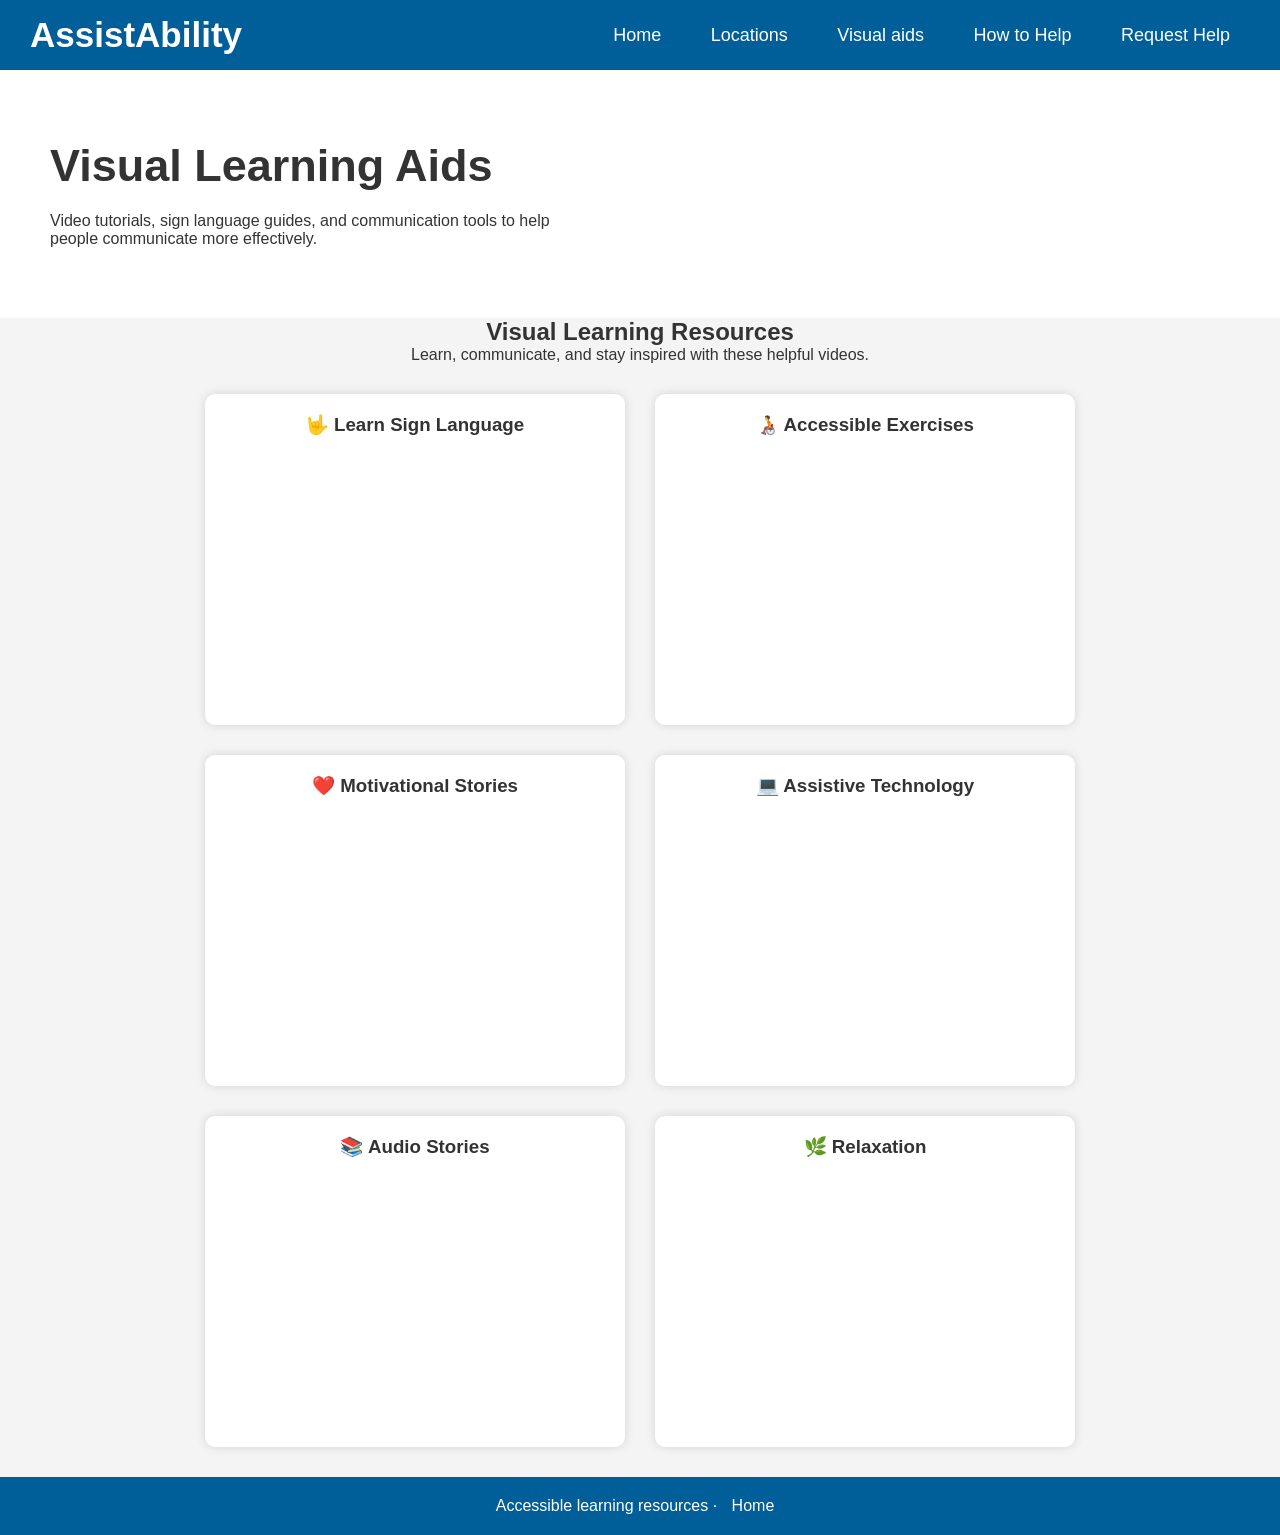
<file: pages/visual aids.html>
<!DOCTYPE html>
<html lang="en">
<head>
    <meta charset="UTF-8">
    <meta name="viewport" content="width=device-width, initial-scale=1.0">
    <title>Visual Aids - AssistAbility</title>
    <link rel="stylesheet" href="/css/style.css">
    <script src="../javascript/myjavascript.js"></script>
</head>
<body>
    <nav>

    <div class="logo">
        <a href="index.html"><span>AssistAbility</span></a>
    </div>

    <div class="menu">
        <a href="index.html">Home</a>
        <a href="pages/location.html">Locations</a>
        <a href="pages/visual aids.html">Visual aids</a>
        <a href="pages/support-guide.html">How to Help</a>
        <a href="pages/request.html">Request Help</a>
    </div>

    </nav>

    <header>
        <div>
            <h1>Visual Learning Aids</h1>
            <p>Video tutorials, sign language guides, and communication tools to help people communicate more effectively.</p>
        </div>
    </header>

    <main>

<h2 style="text-align:center;">Visual Learning Resources</h2>
<p style="text-align:center;">
Learn, communicate, and stay inspired with these helpful videos.
</p>

<div class="videos">

    <div class="video">
        <h3>🤟 Learn Sign Language</h3>
        <iframe width="400" height="250"
        src="https://www.youtube.com/embed/k9cFqNYlV1A"
        title="Sign Language"
        allowfullscreen></iframe>
    </div>

    <div class="video">
        <h3>🧑‍🦽 Accessible Exercises</h3>
        <iframe width="400" height="250"
        src="https://www.youtube.com/embed/X3-gKPNyrTA"
        title="Exercises"
        allowfullscreen></iframe>
    </div>

    <div class="video">
        <h3>❤️ Motivational Stories</h3>
        <iframe width="400" height="250"
        src="https://www.youtube.com/embed/ju9_gA8rNto"
        title="Motivation"
        allowfullscreen></iframe>
    </div>

    <div class="video">
        <h3>💻 Assistive Technology</h3>
        <iframe width="400" height="250"
        src="https://www.youtube.com/embed/6iQrh2gK3uE"
        title="Technology"
        allowfullscreen></iframe>
    </div>

    <div class="video">
        <h3>📚 Audio Stories</h3>
        <iframe width="400" height="250"
        src="https://www.youtube.com/embed/2K6JtJ4r3iQ"
        title="Stories"
        allowfullscreen></iframe>
    </div>

    <div class="video">
        <h3>🌿 Relaxation</h3>
        <iframe width="400" height="250"
        src="https://www.youtube.com/embed/ZToicYcHIOU"
        title="Relaxation"
        allowfullscreen></iframe>
    </div>

</div>

</main>

    <footer>
        <div>
            <p>Accessible learning resources · <a href="../index.html">Home</a></p>
        </div>
    </footer>
</body>
</html>
</file>
<file: css/style.css>
*{
    margin:0;
    padding:0;
    box-sizing:border-box;
}

body{
    font-family:Arial, sans-serif;
    background:#f4f4f4;
    color:#333;
}
nav{
    background:#005f99;
    padding:15px 30px;
    display:flex;
    justify-content:space-between;
    align-items:center;
}

.logo a{
    text-decoration:none;
}

.logo span{
    color:white;
    font-size:35px;
    font-weight:bold;
}

.menu a{
    color:white;
    text-decoration:none;
    margin-left:25px;
    font-size:18px;
}

.menu a:hover{
    color:yellow;
}

nav a{
    color:white;
    text-decoration:none;
    margin-right:20px;
}

nav a:hover{
    color:yellow;
}

nav span{
    font-size:28px;
    font-weight:bold;
}



header{
    display:flex;
    justify-content:space-between;
    align-items:center;
    padding:50px;
    background:white;
}

header div{
    width:45%;
}

header h1{
    font-size:45px;
    margin:20px 0;
}

header p{
    margin-bottom:20px;
}

header img{
    width:100%;
    border-radius:10px;
}
button{
    background:#005f99;
    color:white;
    border:none;
    padding:12px 25px;
    border-radius:5px;
    margin-right:10px;
    cursor:pointer;
}

button:hover{
    background:#004070;
}

.button-link{
    display:inline-block;
    background:#005f99;
    color:white;
    padding:12px 25px;
    border-radius:5px;
    margin-right:10px;
    cursor:pointer;
    text-decoration:none;
}

.button-link:hover{
    background:#004070;
    color:white;
}

button a,footer a{
    color:white;
    text-decoration:none;
    margin:0 10px;

}



section{
    padding:40px;
}

section h2{
    text-align:center;
    margin-bottom:10px;
}

section p{
    text-align:center;
    margin-bottom:30px;
}



article{
    background:white;
    width:300px;
    padding:20px;
    border-radius:10px;
    text-align:center;
    display:inline-block;
    margin:15px;
    vertical-align:top;
}

article h3{
    margin:15px 0;
}

article a{
    text-decoration:none;
    color:#005f99;
}

/* Statistics */

.stats{
    background:#005f99;
    color:white;
    text-align:center;
    padding:40px;
}

.stats div{
    display:inline-block;
    width:30%;
}

/* Last Section */

.last{
    text-align:center;
    background:#e8f4ff;
}

.last a{
    text-decoration:none;
    background:#005f99;
    color:white;
    padding:10px 20px;
    border-radius:5px;
}

/* Footer */

footer{
    background:#005f99;
    color:white;
    text-align:center;
    padding:20px;
}

footer a:hover{
    color:yellow;
}

.login-hero{
    background:#e8f4ff;
    text-align:center;
    padding:40px 20px 20px;
}

.mini-title{
    color:#005f99;
    font-weight:bold;
    letter-spacing:2px;
    text-transform:uppercase;
    margin-bottom:10px;
}

.login-page{
    display:grid;
    grid-template-columns:1.2fr 0.8fr;
    gap:25px;
    padding:40px;
    background:#f7fbff;
    align-items:center;
}

.role-card{
    background:white;
    border-radius:12px;
    padding:25px;
    box-shadow:0 0 10px lightgray;
    max-width:600px;
    margin:0 auto;
}

.image-panel img{
    width:100%;
    height:100%;
    max-height:500px;
    object-fit:cover;
    border-radius:12px;
    box-shadow:0 0 10px lightgray;
}

.role-card h2{
    text-align:left;
    margin-bottom:8px;
}

.auth-toggle{
    display:flex;
    gap:10px;
    margin-bottom:20px;
}

.toggle-btn{
    flex:1;
    background:#e8f4ff;
    color:#005f99;
    border:1px solid #005f99;
}

.toggle-btn.active{
    background:#005f99;
    color:white;
}

.form-box{
    margin-top:15px;
    display:flex;
    flex-direction:column;
    gap:10px;
}

.form-box label{
    display:flex;
    flex-direction:column;
    font-weight:bold;
    color:#333;
}

.signup-form{
    border-top:1px solid #ddd;
    padding-top:15px;
    margin-top:20px;
}

.request{
    display:flex;
    justify-content:center;
    align-items:center;
    gap:40px;
    padding:50px;
}

.image{
    width:45%;
}

.image img{
    width:100%;
    border-radius:10px;
}

.form{
    width:45%;
    background:white;
    padding:25px;
    border-radius:10px;
    box-shadow:0px 0px 10px lightgray;
}

.form h2{
    margin-bottom:20px;
    text-align:center;
}

input,
select,
textarea{
    width:100%;
    padding:10px;
    margin-top:5px;
    border:1px solid gray;
    border-radius:5px;
}

textarea{
    resize:none;
}

.videos{
    display:flex;
    flex-wrap:wrap;
    justify-content:center;
    gap:30px;
    padding:30px;
}

.video{
    width:420px;
    background:white;
    padding:20px;
    border-radius:10px;
    text-align:center;
    box-shadow:0 0 10px lightgray;
}

.video iframe{
    width:100%;
    height:250px;
    border:none;
    border-radius:10px;
}

.video-thumb{
    width:100%;
    height:250px;
    object-fit:cover;
    border-radius:10px;
    display:block;
}

.video h3{
    margin-bottom:15px;
}
.cards{
    display:flex;
    flex-wrap:wrap;
    justify-content:center;
    gap:20px;
    margin-top:20px;
}

.card{
    width:300px;
    background:white;
    padding:20px;
    border-radius:10px;
    box-shadow:0 0 8px lightgray;
}

.card h3{
    color:#005f99;
    margin-bottom:10px;
}

.card p{
    text-align:left;
}
.alphabetLesson{
    text-align:center;
    background:white;
    width:350px;
    margin:auto;
    padding:20px;
    border-radius:10px;
    box-shadow:0 0 10px lightgray;
}

.alphabetLesson img{
    border-radius:10px;
}
</file>
